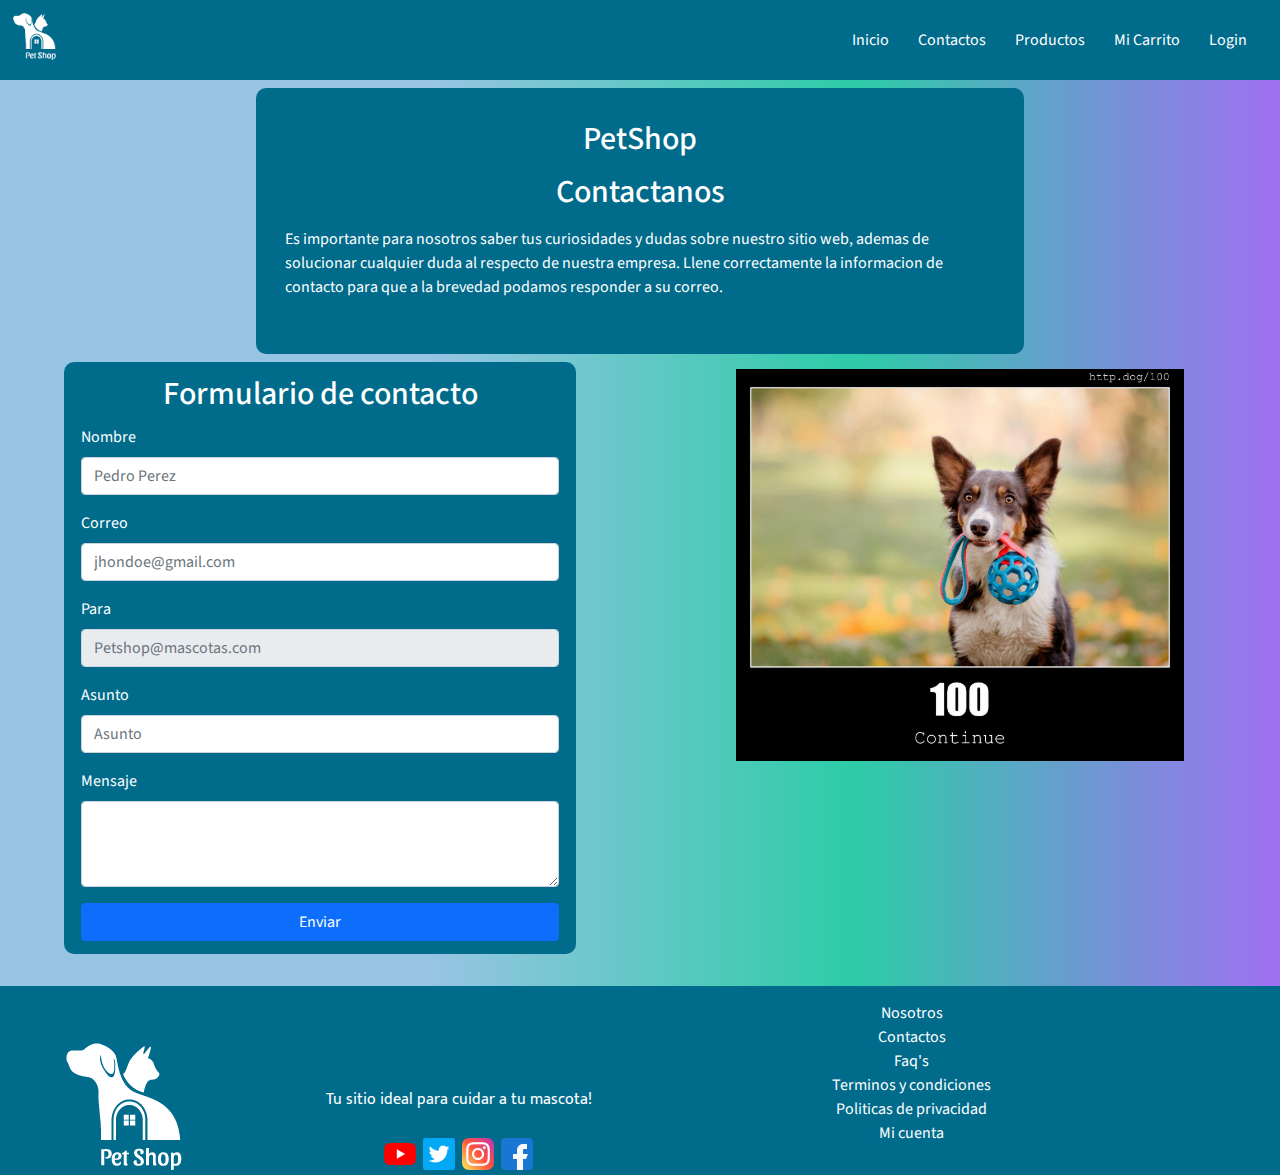
<file: pages/contactos.html>
<!DOCTYPE html>
<html lang="en">
<head>
    <meta name="viewport" content="width=device-width, initial-scale=1.0">
    <!-- Icono para la pestaña-->
    <link rel="shortcut icon" href="../img/logo_petshop.png">
    <!-- Linkeo al css -->
    <link rel="stylesheet" href="../bootstrap/css/bootstrap.min.css">
    <!-- <link rel="stylesheet" href="../css/style.css"> -->
    <link rel="stylesheet" href="../css/sass/css/styleWithScss.css">
    <link rel="stylesheet" href="../css/animations.css">
    <title>Contactos de PetShop la tienda de mascotas</title>
    <!-- Keywords -->
    <meta name="keywords" content="Mascotas, perros,gatos, animales, diversion, cuidado">
    <!-- Description -->
    <meta name="description" content="A traves de las vias de contacto, podras solicitar tu presupuesto especial si compras en grandes cantidades.">
</head>
<body>
    <!-- SECTION PARA GRID -->
    <section id="page">
            <!-- header -->
            <header class="header">       
                <!-- Nav para añadir menu -->
                <nav>
                    <!-- Logo -->
                    <Img class="logoPrincipal swirl-in-fwd" src="../img/logo_petshop.png" alt="Logo PetShop"></Img>
                    <ul class="menuDerecho">
                        <li><a class="text-focus-in" href="../index.html">Inicio</a></li>
                        <li class="esconderMenu text-focus-in"><a href="contactos.html">Contactos</a></li>
                        <li class="esconderMenu text-focus-in"><a href="productos.html">Productos</a>
                            <ul class="subMenu ">
                                <li><a href="productos.html">Accesorios</a></li>
                                <li><a href="productos.html">Juguetes</a></li>
                                <li><a href="productos.html">Alimentacion</a></li>
                                <li><a href="productos.html">Hogar</a></li>
                                <li><a href="productos.html">Felinos</a></li>
                                <li><a href="productos.html">Caninos</a></li>
                            </ul> 
                        </li>
                        <li><a class="text-focus-in" href="micarrito.html">Mi Carrito</a></li>
                        <li><a class="text-focus-in" href="../index.html">Login</a></li>
                    </ul>
                </nav>
            </header>
            <!-- Main -->
            <main class="main">
                <div class="gridContactos">
                    <!-- La empresa -->
                    <div class="contenedorConcepto">
                        <h2 class="subtitulo">PetShop</h2>
                        <h2 class="subtitulo">Contactanos</h2>
                        <p class="letraBlanca">Es importante para nosotros saber tus curiosidades y dudas sobre nuestro sitio 
                            web, ademas de solucionar cualquier duda al respecto de nuestra empresa.
                            Llene correctamente la informacion de contacto para que a la brevedad 
                            podamos responder a su correo.                    
                        </p>
                    </div>
                    <!-- Formulario de contacto -->
                    <div class="contenedorFormulario">
                        <h2 class="subtitulo">Formulario de contacto</h2>
                        <div class="container">
                            <form action="">
                                <div class="mb-3">
                                    <label for="exampleFormControlInput1" class="form-label">Nombre</label>
                                    <input type="text" class="form-control" id="exampleFormControlInput1" placeholder="Pedro Perez">
                                </div>
                                <div class="mb-3">
                                    <label for="exampleFormControlInput1" class="form-label">Correo</label>
                                    <input type="email" class="form-control" id="exampleFormControlInput1" placeholder="jhondoe@gmail.com">
                                </div>
                                <div class="mb-3">
                                    <label for="exampleFormControlInput1" class="form-label">Para</label>
                                    <input class="form-control" type="text" placeholder="Petshop@mascotas.com" disabled>
                                </div>
                                <div class="mb-3">
                                    <label for="exampleFormControlInput1" class="form-label">Asunto</label>
                                    <input type="text" class="form-control" id="exampleFormControlInput1" placeholder="Asunto">
                                </div>
                                <div class="mb-3">
                                <label for="exampleFormControlTextarea1" class="form-label">Mensaje</label>
                                <textarea class="form-control" id="exampleFormControlTextarea1" rows="3"></textarea>
                                </div>
                                <div class="d-grid gap-2 mb-2">
                                    <button class="btn btn-primary" type="button">Enviar</button>
                                    
                                  </div>
                            </form>
                        </div>
                    </div>
                    <!-- Imagen promocional -->
                    <div class="contenedorImg">
                        <img class="imgPublicidad" src="../img/100.jpg" alt="Perrito" >
                    </div>
                </div>
            </main>
            <!-- Footer -->
            <footer class="footer">
                <!--Logo - nombre - slogan-->
                <div class="footerBox footerLogo">
                    <img src="../img/logo_petshop.png" class="swirl-in-fwd" alt="Logo PetShop">
                    
                </div>
                <!-- Link a RRSS-->
                <div class="footerBox footerRRSS">
                <div class="center">
                        <p class="letraTexto letraBlanca">Tu sitio ideal para cuidar a tu mascota!</p>
                        <a class="rrss" href=""><img src="../img/youtube.png" alt="Youtube" style="width:32px;"></a>
                        <a class="rrss" href=""> <img src="../img/twitter.png" alt="Twitter" style="width:32px;"></a>
                        <a class="rrss" href=""><img src="../img/instagram.png" alt="Instagram" style="width:32px;"></a>
                        <a class="rrss" href=""><img src="../img/facebook.png" alt="Facebook" style="width:32px;"></a>
                </div>
                </div >
                <!-- ir a otros sitios-->
                <div class="footerDirecciones linkExtras">
                    <div class="box50">
                        <a class="linkSeccionesFooter" href="nosotros.html">Nosotros</a>
                        <a class="linkSeccionesFooter" href="contactos.html">Contactos</a>
                        <a class="linkSeccionesFooter" href="../index.html">Faq's</a>
                    </div>
                    <div class="box50">
                        <a class="linkSeccionesFooter" href="../index.html">Terminos y condiciones</a>
                        <a class="linkSeccionesFooter" href="../index.html">Politicas de privacidad</a>
                        <a class="linkSeccionesFooter" href="../index.html">Mi cuenta</a>
                    </div>
                </div>
            </footer>
    </section>
    <script src="../bootstrap/js/bootstrap.min.js"></script>
</body>
</html>
</file>
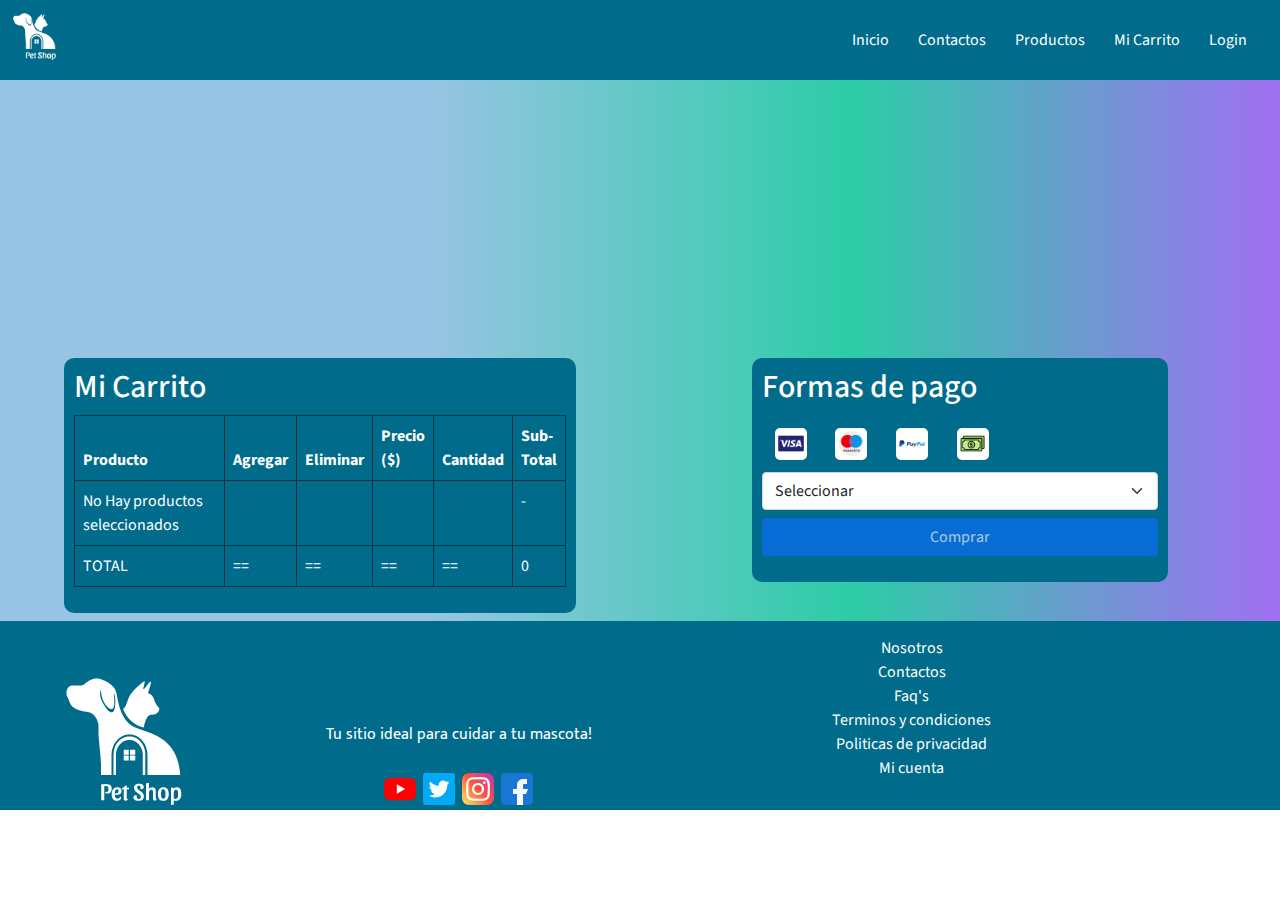
<file: pages/micarrito.html>
<!DOCTYPE html>
<html lang="en">
<head>
    <meta name="viewport" content="width=device-width, initial-scale=1.0">
    <!-- Icono para la pestaña-->
    <link rel="shortcut icon" href="../img/logo_petshop.png">
    <!-- Linkeo al css -->
    <link rel="stylesheet" href="../bootstrap/css/bootstrap.min.css">
    <!-- <link rel="stylesheet" href="../css/style.css"> -->
    <link rel="stylesheet" href="../css/sass/css/styleWithScss.css">
    <link rel="stylesheet" href="../css/cssSimple.css?1">
    <link rel="stylesheet" href="../css/animations.css">
    <!-- Titulo de pagina -->
    <title>Mi Carrito de compras - PetShop</title>
    <!-- Keywords -->
    <meta name="keywords" content="Mascotas, perros,gatos, animales, diversion, cuidado">
    <!-- Description -->
    <meta name="description" content="Adquiere ahora todo lo que necesites para tus mascotas, lo podras comprar a traves  de PetShop, tu tienda de mascotas en el Uruguay.">
</head>
<body>
    <!-- SECTION PARA GRID -->
    <section id="page">
            <!-- header -->        
        <header class="header">       
            <!-- Nav para añadir menu -->
            <nav>
                <!-- Logo -->
                <Img class="logoPrincipal  swirl-in-fwd" src="../img/logo_petshop.png" alt="Logo PetShop"></Img>
                <ul class="menuDerecho">
                    <li><a class="text-focus-in" href="../index.html">Inicio</a></li>
                    <li class="esconderMenu text-focus-in"><a href="contactos.html">Contactos</a></li>
                    <li class="esconderMenu text-focus-in"><a href="productos.html">Productos</a>
                        <ul class="subMenu ">
                            <li><a href="productos.html">Accesorios</a></li>
                            <li><a href="productos.html">Juguetes</a></li>
                            <li><a href="productos.html">Alimentacion</a></li>
                            <li><a href="productos.html">Hogar</a></li>
                            <li><a href="productos.html">Felinos</a></li>
                            <li><a href="productos.html">Caninos</a></li>
                        </ul> 
                    </li>
                    <li><a class="text-focus-in" href="micarrito.html">Mi Carrito</a></li>
                    <li><a class="text-focus-in" href="../index.html">Login</a></li>
                </ul>
            </nav>
        </header>
        <!-- Main -->
        <main class="main">
            <div class="gridMiCarrito">
                <!-- Productos en el carrito -->
                <div class="contenedorProductos">
                    <h2>Mi Carrito</h2>
                    <!-- Tabla de productos -->
                    <table class="table table-hover table-borderless text-white">
                        <thead>
                            <tr>
                                <th scope="col">Producto</th>
                                <th scope="col">Agregar</th>
                                <th scope="col">Eliminar</th>
                                <th scope="col">Precio ($)</th>
                                <th scope="col">Cantidad</th>
                                <th scope="col">Sub-Total</th>
                                
                            </tr>
                        </thead>
                        <tbody class="tablaProd">

                        </tbody>
                        </table>
                </div>
                <!-- Formas de pago -->
                <div class="contenedorFormaPago">
                    <h2>Formas de pago</h2>
                    <img class="imgFormaPago" src="../img/visa.png" alt="Visa" style="width:32px;">
                    <img class="imgFormaPago" src="../img/maestro.png" alt="Maestro" style="width:32px;">
                    <img class="imgFormaPago" src="../img/paypal.png" alt="Paypal" style="width:32px;">
                    <img class="imgFormaPago" src="../img/billetes-de-banco.png" alt="Dinero" style="width:32px;">
                    <form action="">
                        <select class="form-select" id="medioPago">
                            <option selected value="0">Seleccionar</option>
                            <option value="1">Paypal</option>
                            <option value="2">Visa - Credito</option>
                            <option value="3">Master - Credito</option>
                            <option value="4">Efectivo en la sucursal</option>
                        </select>
                        <div class="d-grid gap-2 mt-2">
                            <button class="btn btn-primary" id="btnCompra" type="button">Comprar</button>
                            <div id="respuesta" class="text-center">
                                <h3 id="texto"></h3>
                            </div>
                          </div>
                    </form>
                </div>
            </div>
        </main>
        <!-- Footer -->
        <footer class="footer">
            <!--Logo - nombre - slogan-->
            <div class="footerBox footerLogo">
                <img src="../img/logo_petshop.png" class="swirl-in-fwd" alt="Logo PetShop">
                
            </div>
            <!-- Link a RRSS-->
            <div class="footerBox footerRRSS">
            <div class="center">
                    <p class="letraTexto letraBlanca">Tu sitio ideal para cuidar a tu mascota!</p>
                    <a class="rrss" href=""><img src="../img/youtube.png" alt="Youtube" style="width:32px;"></a>
                    <a class="rrss" href=""> <img src="../img/twitter.png" alt="Twitter" style="width:32px;"></a>
                    <a class="rrss" href=""><img src="../img/instagram.png" alt="Instagram" style="width:32px;"></a>
                    <a class="rrss" href=""><img src="../img/facebook.png" alt="Facebook" style="width:32px;"></a>
            </div>
            </div >
            <!-- ir a otros sitios-->
            <div class="footerDirecciones linkExtras">
                <div class="box50">
                    <a class="linkSeccionesFooter" href="nosotros.html">Nosotros</a>
                    <a class="linkSeccionesFooter" href="contactos.html">Contactos</a>
                    <a class="linkSeccionesFooter" href="../index.html">Faq's</a>
                </div>
                <div class="box50">
                    <a class="linkSeccionesFooter" href="../index.html">Terminos y condiciones</a>
                    <a class="linkSeccionesFooter" href="../index.html">Politicas de privacidad</a>
                    <a class="linkSeccionesFooter" href="../index.html">Mi cuenta</a>
                </div>
            </div>
        </footer>
    </section>
      <!-- Linkeo a sweetalert -->
      <script src="../js/sweetalert2.all.min.js"></script>
    <script src="../bootstrap/js/bootstrap.min.js"></script>
    <script src="../js/main.js"></script>
</body>
</html>
</file>
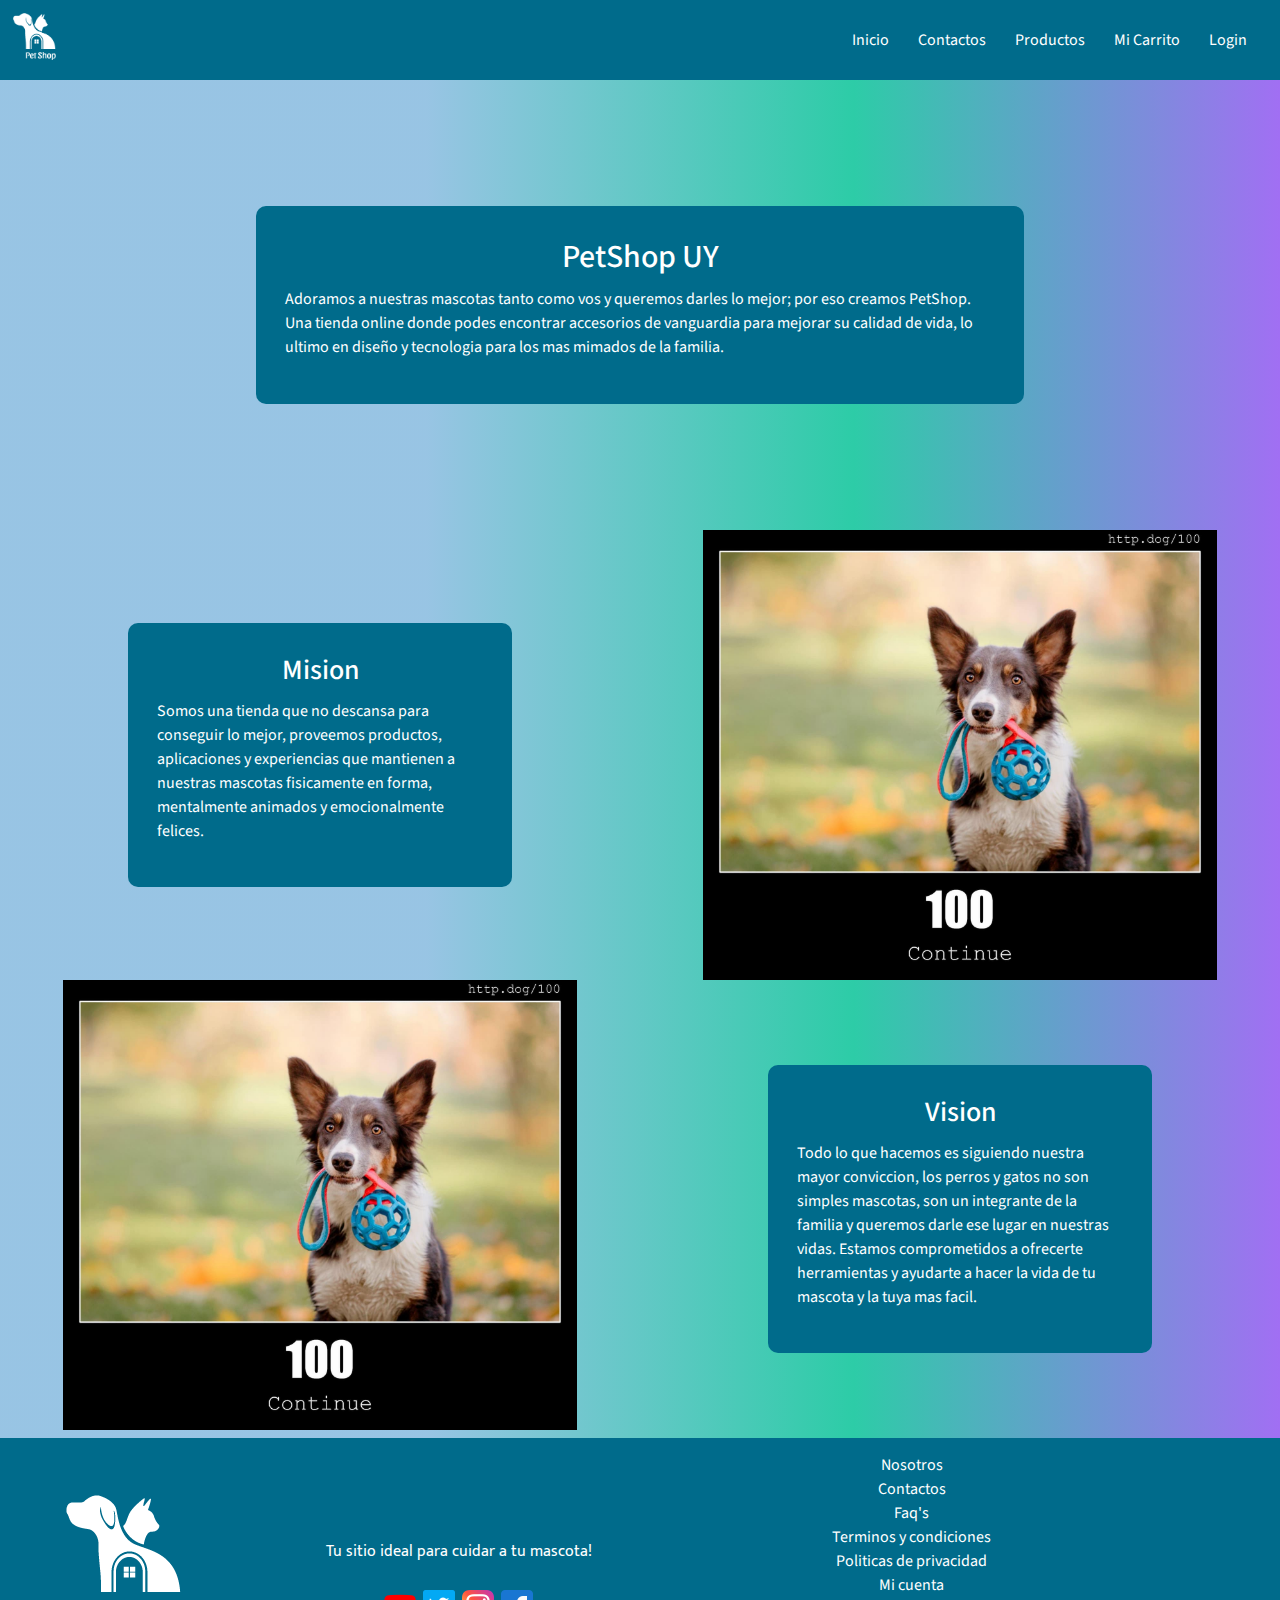
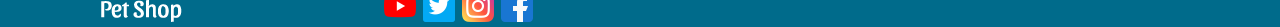
<file: pages/nosotros.html>
<!DOCTYPE html>
<html lang="en">
<head>
    <meta name="viewport" content="width=device-width, initial-scale=1.0">
    <!-- Icono para la pestaña-->
    <link rel="shortcut icon" href="../img/logo_petshop.png">
    <!-- Linkeo al css -->
    <link rel="stylesheet" href="../bootstrap/css/bootstrap.min.css">
    <!-- <link rel="stylesheet" href="../css/style.css"> -->
    <link rel="stylesheet" href="../css/sass/css/styleWithScss.css">
    <link rel="stylesheet" href="../css/animations.css">
    <title>Nuestra Empresa - valores en PetShop</title>
    <!-- Keywords -->
    <meta name="keywords" content="Mascotas, perros,gatos, animales, diversion, cuidado">
    <!-- Description -->
    <meta name="description" content="Conoce a PetShop la tienda de mascotas del Uruguay.">
</head>
<body>
    <!-- SECTION PARA GRID -->
    <section id="page">
            <!-- header -->
            <header class="header">       
                <!-- Nav para añadir menu -->
                <nav>
                    <!-- Logo -->
                    <Img class="logoPrincipal swirl-in-fwd" src="../img/logo_petshop.png" alt="Logo PetShop"></Img>
                    <ul class="menuDerecho">
                        <li><a class="text-focus-in" href="../index.html">Inicio</a></li>
                        <li class="esconderMenu text-focus-in"><a href="contactos.html">Contactos</a></li>
                        <li class="esconderMenu text-focus-in"><a href="productos.html">Productos</a>
                            <ul class="subMenu ">
                                <li><a href="productos.html">Accesorios</a></li>
                                <li><a href="productos.html">Juguetes</a></li>
                                <li><a href="productos.html">Alimentacion</a></li>
                                <li><a href="productos.html">Hogar</a></li>
                                <li><a href="productos.html">Felinos</a></li>
                                <li><a href="productos.html">Caninos</a></li>
                            </ul> 
                        </li>
                        <li><a class="text-focus-in" href="micarrito.html">Mi Carrito</a></li>
                        <li><a class="text-focus-in" href="../index.html">Login</a></li>
                    </ul>
                </nav>
            </header>
        <!-- Main -->
        <main class="main">
            <div class="gridNosotros">
                    <!-- La empresa -->
                    <div class="contenedorConcepto contenedorEmpresa">
                        <h2 class="subtitulo">PetShop UY</h2>
                        <p>Adoramos a nuestras mascotas tanto como vos y queremos darles lo mejor; por eso creamos PetShop.
                            Una tienda online donde podes encontrar accesorios de vanguardia para mejorar su calidad de vida,
                             lo ultimo en diseño y tecnologia para los mas mimados de la familia.
                        </p>
                    </div>
                    <!-- Mision -->
                    <div class="contenedorConcepto contenedorMision">
                        <h3 class="subtitulo">Mision</h3>
                        <p>Somos una tienda que no descansa para conseguir lo mejor,
                             proveemos productos, aplicaciones y experiencias que mantienen a
                              nuestras mascotas fisicamente en forma, mentalmente animados y
                               emocionalmente felices.
                        </p>
                    </div>
                    <!-- Imagen -->
                    <div class="contenedorFoto1">
                        <img  class="imgPublicidad2" src="../img/100.jpg" alt="Perro">
                    </div> 
                    <!-- Imagen promocional -->
                    <div class="contenedorFoto2 mb-2">
                        <img class="imgPublicidad3" src="../img/100.jpg" alt="Perrito" >
                    </div>
                    <!-- Vision -->
                    <div class="contenedorConcepto contenedorVision">
                        <h3 class="subtitulo">Vision</h3>
                        <p>Todo lo que hacemos es siguiendo nuestra mayor conviccion,
                             los perros y gatos no son simples mascotas, son un integrante
                              de la familia y queremos darle ese lugar en nuestras vidas.
                               Estamos comprometidos a ofrecerte herramientas y ayudarte
                                a hacer la vida de tu mascota y la tuya mas facil. 
                        </p>
                    </div>
            </div>
        </main>
        <!-- Footer -->
        <footer class="footer">
            <!--Logo - nombre - slogan-->
            <div class="footerBox footerLogo">
                <img src="../img/logo_petshop.png" class=" swirl-in-fwd" alt="Logo PetShop">
                
            </div>
            <!-- Link a RRSS-->
            <div class="footerBox footerRRSS">
            <div class="center">
                    <p class="letraTexto letraBlanca">Tu sitio ideal para cuidar a tu mascota!</p>
                    <a class="rrss" href=""><img src="../img/youtube.png" alt="Youtube" style="width:32px;"></a>
                    <a class="rrss" href=""> <img src="../img/twitter.png" alt="Twitter" style="width:32px;"></a>
                    <a class="rrss" href=""><img src="../img/instagram.png" alt="Instagram" style="width:32px;"></a>
                    <a class="rrss" href=""><img src="../img/facebook.png" alt="Facebook" style="width:32px;"></a>
            </div>
            </div >
            <!-- ir a otros sitios-->
            <div class="footerDirecciones linkExtras">
                <div class="box50">
                    <a class="linkSeccionesFooter" href="nosotros.html">Nosotros</a>
                    <a class="linkSeccionesFooter" href="contactos.html">Contactos</a>
                    <a class="linkSeccionesFooter" href="../index.html">Faq's</a>
                </div>
                <div class="box50">
                    <a class="linkSeccionesFooter" href="../index.html">Terminos y condiciones</a>
                    <a class="linkSeccionesFooter" href="../index.html">Politicas de privacidad</a>
                    <a class="linkSeccionesFooter" href="../index.html">Mi cuenta</a>
                </div>
            </div>
        </footer>
    </section>
    <script src="../bootstrap/js/bootstrap.min.js"></script>
</body>
</html>
</file>
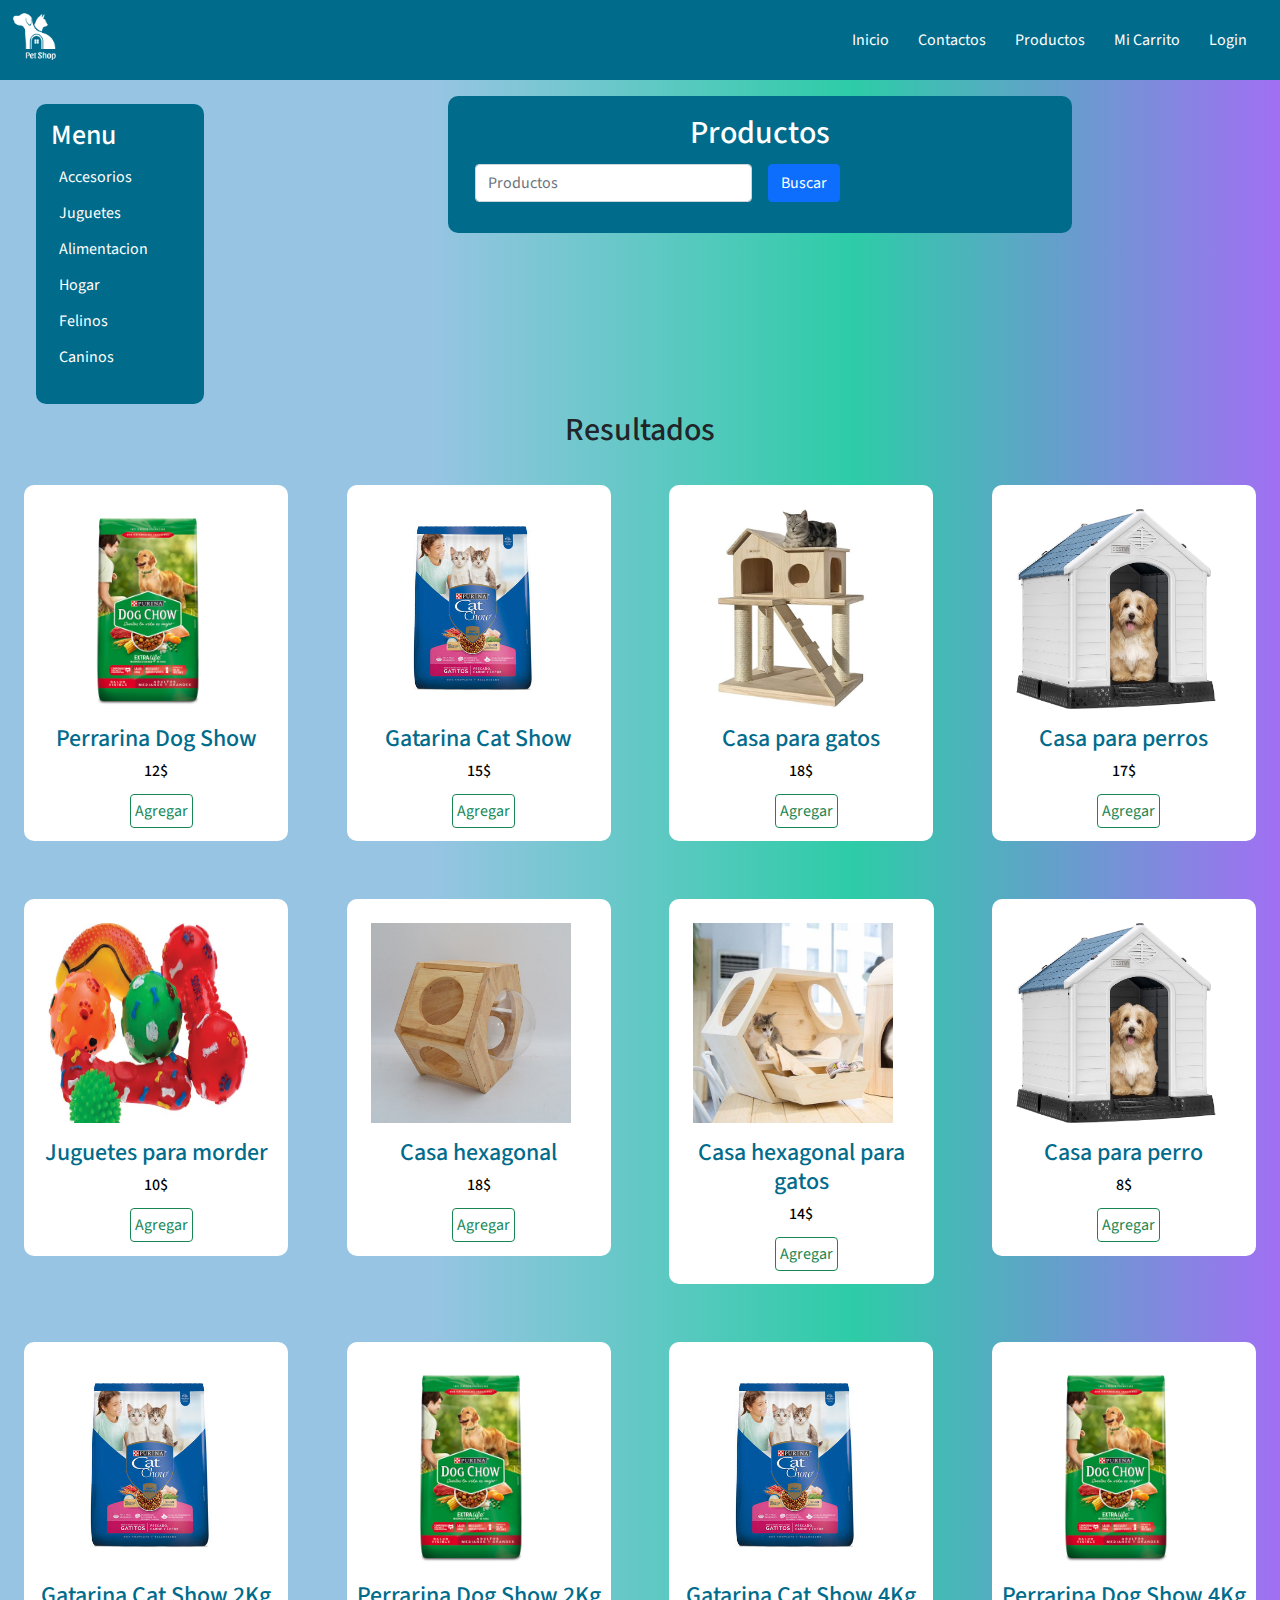
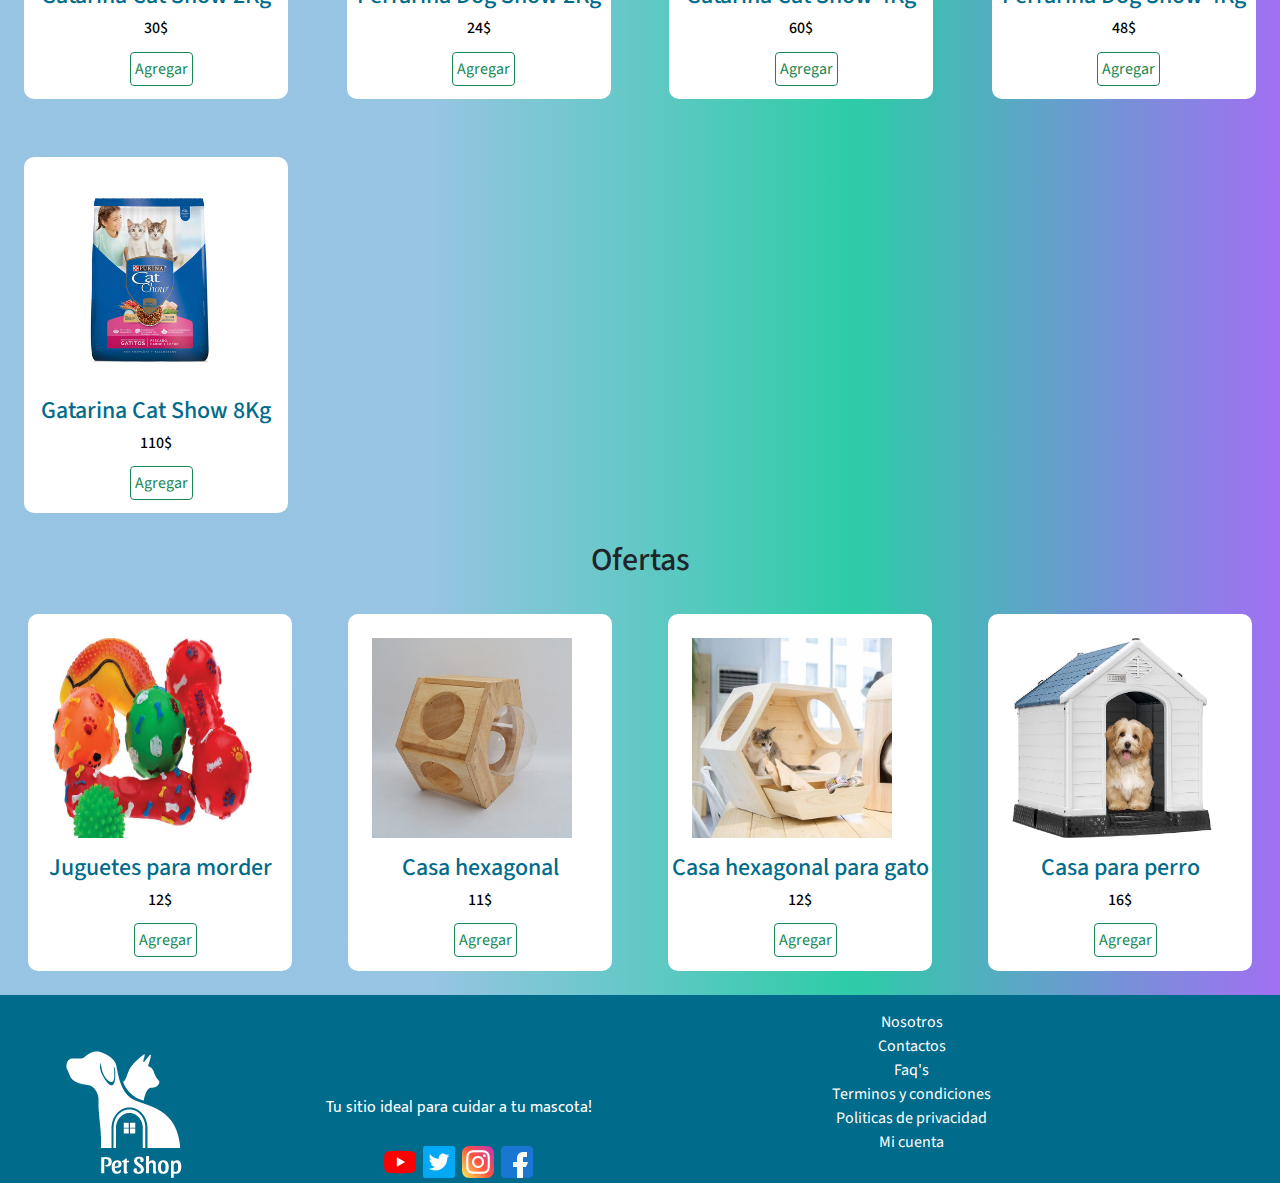
<file: pages/productos.html>
<!DOCTYPE html>
<html lang="en">
<head>
    <meta name="viewport" content="width=device-width, initial-scale=1.0">
    <!-- Icono para la pestaña-->
    <link rel="shortcut icon" href="../img/logo_petshop.png">
    <!-- Linkeo al css -->
    <link rel="stylesheet" href="../bootstrap/css/bootstrap.min.css">
    <!-- <link rel="stylesheet" href="../css/style.css"> -->
    <link rel="stylesheet" href="../css/sass/css/styleWithScss.css">
    <link rel="stylesheet" href="../css/cssSimple.css?1">
    <link rel="stylesheet" href="../css/animations.css">
    <!-- Titulo de pagina -->
    <title>Productos para tus mascotas - PetShop </title>
    <!-- Keywords -->
    <meta name="keywords" content="Mascotas, perros,gatos, animales, diversion, cuidado">
    <!-- Description -->
    <meta name="description" content="Tienda de mascotas, consigue los productos para tus mascotas y consientelos como se lo merecen.">
</head>
<body>
    <section id="page">
            <!-- header -->
            <header class="header">       
                <!-- Nav para añadir menu -->
                <nav>
                    <!-- Logo -->
                    <Img class="logoPrincipal  swirl-in-fwd" src="../img/logo_petshop.png" alt="Logo PetShop"></Img>
                    <ul class="menuDerecho">
                        <li><a class="text-focus-in" href="../index.html">Inicio</a></li>
                        <li class="esconderMenu text-focus-in"><a href="contactos.html">Contactos</a></li>
                        <li class="esconderMenu text-focus-in"><a href="productos.html">Productos</a>
                            <ul class="subMenu ">
                                <li><a href="productos.html">Accesorios</a></li>
                                <li><a href="productos.html">Juguetes</a></li>
                                <li><a href="productos.html">Alimentacion</a></li>
                                <li><a href="productos.html">Hogar</a></li>
                                <li><a href="productos.html">Felinos</a></li>
                                <li><a href="productos.html">Caninos</a></li>
                            </ul> 
                        </li>
                        <li><a class="text-focus-in" href="micarrito.html">Mi Carrito</a></li>
                        <li><a class="text-focus-in" href="../index.html">Login</a></li>
                    </ul>
                </nav>
            </header>
            <!-- Main -->
            <main class="main">
                <section class="vistaPrincipal gridBusquedaProductos">
                    <!-- Menu lateral para los productos -->
                    <div class="menuLateral">
                            <h3>Menu</h3>
                            <ul>
                                <li><a  class="text-pop-up-top" href="pages/productos.html">Accesorios</a></li>
                                <li><a  class="text-pop-up-top" href="pages/productos.html">Juguetes</a></li>
                                <li><a  class="text-pop-up-top" href="pages/productos.html">Alimentacion</a></li>
                                <li><a  class="text-pop-up-top" href="pages/productos.html">Hogar</a></li>
                                <li><a  class="text-pop-up-top" href="pages/productos.html">Felinos</a></li>
                                <li><a  class="text-pop-up-top" href="pages/productos.html">Caninos</a></li>
                            </ul>
    
                    </div>
                    <!-- formulario de busqueda para los productos -->
                    <div class="contenedorBusqueda">
                        <h2 class="subtitulo">Productos</h2>
                        <div class="container ">
                            <form class="row g-3 ">
                                <div class="col-6">
                                  <label for="texto busqueda" class="visually-hidden">Productos</label>
                                  <input type="text" class="form-control" id="Productos" placeholder="Productos">
                                </div>
                                <div class="col-6">
                                  <button type="submit" class="btn btn-primary mb-3">Buscar</button>
                                </div>
                              </form>
                        </div>
                    </div>
                </section>
                
                <!-- Resultados de busqueda de productos -->
                <h2 class="subtitulo">Resultados</h2>
                <div id="seccionResultadosBusquedaProd">  
                
                </div>
                <!-- Contenido para ofertas-->
                <h2 class="subtitulo">Ofertas</h2>
                <div id="seccionMasVendidos">
                    <div class="producto prod">
                        <img class="imgProducto" src="../img/producto3.jpg" alt="Juguetes para morder" style="width: 200px; height: 200px;">
                        <div class="infoProducto">
                            <h4 class="tituloProducto">Juguetes para morder</h4>
                            <h6 class="precioProducto">12$</h6>
                            <p class="id">5</p>
                             <button type="button" onclick="addCart(this)" class="btn btn-outline-success botonProducto">Agregar</button>
                        </div>
                    </div>
                    <div class="producto prod2">
                        <img class="imgProducto" src="../img/producto5.jpg" alt="Casa hexagonal" style="width: 200px; height: 200px;">
                        <div class="infoProducto">
                            <h4 class="tituloProducto">Casa hexagonal</h4>
                            <h6 class="precioProducto">11$</h6>
                            <p class="id">6</p>
                             <button type="button" onclick="addCart(this)" class="btn btn-outline-success botonProducto">Agregar</button>
                        </div>
                    </div>
                    <div class="producto">
                        <img class="imgProducto prod3" src="../img/producto6.jpg" alt="Casa para gato" style="width: 200px; height: 200px;">
                        <div class="infoProducto">
                            <h4 class="tituloProducto">Casa hexagonal para gato</h4>
                            <h6 class="precioProducto">12$</h6>
                            <p class="id">7</p>
                             <button type="button" onclick="addCart(this)" class="btn btn-outline-success botonProducto">Agregar</button>
                        </div>
                    </div>
                    <div class="producto">
                        <img class="imgProducto prod4" src="../img/producto7.jpg" alt="Casa para perro" style="width: 200px; height: 200px;">
                        <div class="infoProducto">
                            <h4 class="tituloProducto">Casa para perro</h4>
                            <h6 class="precioProducto">16$</h6>
                            <p class="id">4</p>
                             <button type="button" onclick="addCart(this)" class="btn btn-outline-success botonProducto">Agregar</button>
                        </div>    
                    </div>
                </div>
    
            </main>
            <!-- Footer -->
            <footer class="footer">
                <!--Logo - nombre - slogan-->
                <div class="footerBox footerLogo">
                    <img src="../img/logo_petshop.png" class=" swirl-in-fwd" alt="Logo PetShop">
                    
                </div>
                <!-- Link a RRSS-->
                <div class="footerBox footerRRSS">
                <div class="center">
                        <p class="letraTexto letraBlanca">Tu sitio ideal para cuidar a tu mascota!</p>
                        <a class="rrss" href=""><img src="../img/youtube.png" alt="Youtube" style="width:32px;"></a>
                        <a class="rrss" href=""> <img src="../img/twitter.png" alt="Twitter" style="width:32px;"></a>
                        <a class="rrss" href=""><img src="../img/instagram.png" alt="Instagram" style="width:32px;"></a>
                        <a class="rrss" href=""><img src="../img/facebook.png" alt="Facebook" style="width:32px;"></a>
                </div>
                </div >
                <!-- ir a otros sitios-->
                <div class="footerDirecciones linkExtras">
                    <div class="box50">
                        <a class="linkSeccionesFooter" href="nosotros.html">Nosotros</a>
                        <a class="linkSeccionesFooter" href="contactos.html">Contactos</a>
                        <a class="linkSeccionesFooter" href="../index.html">Faq's</a>
                    </div>
                    <div class="box50">
                        <a class="linkSeccionesFooter" href="../index.html">Terminos y condiciones</a>
                        <a class="linkSeccionesFooter" href="../index.html">Politicas de privacidad</a>
                        <a class="linkSeccionesFooter" href="../index.html">Mi cuenta</a>
                    </div>
                </div>
            </footer>
    </section>
    <!-- Linkeo a sweetalert -->
    <script src="../js/sweetalert2.all.min.js"></script>
    <script src="../bootstrap/js/bootstrap.min.js"></script>
    <!-- Linkeo al js -->
    <script src="../js/main.js?1"></script>
</body>
</html>
</file>
<file: css/style.css>
/*LINKEO A LA FUENTE DE GOOGLE*/
@import url('https://fonts.googleapis.com/css2?family=Source+Sans+Pro:ital,wght@0,400;1,300&display=swap');
@import url('https://fonts.googleapis.com/css2?family=Edu+SA+Beginner:wght@500&display=swap');
@import url('https://fonts.googleapis.com/css2?family=Mukta&display=swap');
body{
    font-family: Source Sans Pro, sans-serif;
    
}
a{
    text-decoration: none;
}
ul{
    padding-left:0px;
}
.letraSecundaria{
    font-family: 'Edu SA Beginner', cursive;
}
.letraTexto{
    font-family: 'Mukta', sans-serif;
}
.letraBlanca{
    color: #fff;
    padding-top: 5px;
    padding-bottom: 10px;
}
.letraAzul{
    color: rgb(0, 107, 139);
    padding-top: 5px;
    padding-bottom: 10px;
}

tr, td, th { 
    border: 1px solid rgb(0, 53, 70);;
    padding: 5px;
    margin: 5px;
    width: 100%;
}
/* SETEO PRINCIPAL*/
/*ESTILOS GENERALES*/
* {
    padding: 0;
    margin: 0;
    text-decoration: none;
    list-style: none;
}
.id{
    display: none;
}
.center{
    text-align: center;
}

.parrafo{
    padding: 8px;
}
/*ESTILOS PARA EL HEAD*/
.logoPrincipal{
    height: 60px;
    margin-left: 1%;
    padding-top: 1%;
    display: inline-block;
}
.tituloPrincipal{
   display: inline-block;
    padding: 0%;
    color: #fff;
   
}
nav {
    background: rgb(0, 107, 139);
    height: 80px;
    width: 100%;
}

/*ESTILOS PARA EL BODY*/
.vistaPrincipal{
    margin-top: 0.5em;
    margin-bottom: 2em;
    display: inline-block;
    width: 100%;
}
.imgPromo{

    width: 100%;
    height: 80vh;
    margin-top:1em;
}
.menuLateral{
    margin: 1em;
    width: 70%;
    background-color: rgb(0, 107, 139);
    color: #fff;
    font-size: 16px;
    padding: 15px;
    border-radius: 10px;
}
.menuLateral a{
    display: block;
    margin: 0px 5px;
    color: #fff;
    padding: 4px;
    margin: 4px;
    
}
.menuLateral a:hover{
    color: rgb(0, 107, 139);
    background-color: #fff;
    border-radius: 2px;
}
.linkSeccionesFooter{
    display: block;
    color: white;

}
.linkSeccionesFooter:hover{
    color: rgb(0, 107, 139);
    background-color: #fff;
    border-radius: 2px;
}



/******** CONTENEDOR DE BUSQUEDA DE PRODUCTOS *****/
.contenedorBusqueda{
    margin: 0.5em;
    width: 60%;
    float: left;
    background-color: rgb(0, 107, 139);
    color: #fff;
    font-size: 16px;
    padding: 15px;
    border-radius: 10px;
}

/******** CONTENEDOR PRODUCTOS COMPRA *****/
.contenedorProductos{
    margin: 0.5em;
    padding: 10px;
    border-radius: 10px;
    width: 80%;
    float: left;
    background-color: rgb(0, 107, 139);
    color: #fff;
}
/******** CONTENEDOR FORMA DE PAGO *****/
.contenedorFormaPago {
    margin: 0.5em;
    padding: 10px;
    border-radius: 10px;
    width: 65%;
    float: left;
    background-color: rgb(0, 107, 139);
    color: #fff;

}
/******** INPUT DE BUSQUEDA *****/
.input{
    border-radius: 3px;
}
.inputLabel{
    font-size: 18px;
    font-weight: bold;
}
.inputLabelBlock{
    font-size: 18px;
    font-weight: bold;
    display: block;
}
.inputSubmit{
    border-radius: 3px;
    font-size: 18px;
    border-color: #fff;
    color:   rgb(0, 107, 139);
}
.inputForm{
 display: block;
 padding: 1% 10%;
}
.textAreaMensaje{
    width: 80%;
    height: 20%;
}
.inputForm > .inputSubmit {
    margin-left: 50%;
}
/******** MAS VENDIDOS *********/
.producto{
    margin: 1.5em;
   
    background-color: rgb(255, 255, 255);
    border-radius: 10px;   
    display: inline-block;  
}
.tituloProducto{
    color: rgb(0, 107, 139);
    text-align: center;
}
.precioProducto{
    color: #000;
    font-size: 16px;
    text-align: center;
}
.botonProducto{
    padding: 4px;
    margin-left: 40%;
    margin-right: 40%;
    margin-bottom: 5%;
    margin-top: 2%;
}
.botonProducto:hover{
    background-color: #2a9e2e;
   
}
.imgProducto{
    width: 200px;
    height: 200px;
    margin: 1.5em 2.5em 1.0em 1.5em;
}

.imgFormaPago{
    width: 25%;
    margin: 0.8em;
    padding: 0.2em;
    background-color: #fff;
    border-radius: 5px;
}
.infoProducto{
    padding-bottom: 10  px;
}
.subtitulo{
    text-align: center;
    padding: 0.1em;
}
/******* MEDIA SCREEN Y GRID AREA ******/
@media screen and (max-width: 625px) {
    /* Para MOBILE */
    /* SET GENERAL */
    .esconderMenu{
        display: none!important;
    }
    .box50{
        width: 80%;
        margin: 0;
        padding: 0;
    }
    .iframe{
        padding: 15px 15px 25px 15px;
        width: 360; 
        height: 270px;
    }
    /******** IMG Publicidad ********/
    .contenedorImg{
        display: flex;
        align-items: center;
        justify-content: center;
    }
    .imgPublicidad{
        margin: 1% 5%;
        width: 90%;
        margin-bottom: 5%;
    }
    .imgPublicidad2{
        margin: 0;
        padding: 0;
        width: 100%;
        height: 50vh;
    }
    .imgPublicidad3{
        margin: 0;
        padding: 0;
        width: 100%;
        height: 50vh;
    }
    .imgPublicidadMiCarrito{
        margin: 1%;
        width: 100%;
        height: 60vh;
    }
    /* MENU SUPERIOR */
    .menuDerecho{
        float: right;
        margin-right: 5em;
    }
    .menuDerecho>li {
        position: relative;
        display: inline-block;
        line-height: 80px;
        margin: 0px 5px;
    }
    .menuDerecho>li>a {
        color: #fff;
        font-size: 16px;
        padding: 8px;
        border-radius: 2px;
        /*text-transform: uppercase;*/
    }
    nav ul.menuDerecho li a:hover {
        background-color: #fff;
        color: rgb(0, 107, 139);
        font-size: 16px;
        padding: 8px;
        border-radius: 2px;
        
        /*text-transform: uppercase;*/
    }
    .subMenu {
        position: absolute;
        background-color:rgb(0, 107, 139) ;
        width: 150%;
        padding: 4px;
        line-height: 20px;
        display: none;
        border: #fff;
        z-index:99;
    }
    
    .subMenu li a {
        color: #fff;
        display: block;
        padding: 4px;
        
    }
    
    .menuDerecho li:hover .subMenu{
        display: block;
    }
    /* INPUT FORMCLASS */
    .formClass {
        padding: 10px 5px 5px 5px;
        margin-left: 0%;
        margin-right: 0%;
    }    
    /***************/
    .maps{
        width: 70%;
        text-align: center;
        margin: 10px;
        padding: 0.1em;
        background-color: white;
        border-radius: 10px;
    }
    .pregunta{
        width: 80%;
        text-align: center;
        margin: 10px;
        padding: 1em;
        background-color: white;
        border-radius: 10px;
    }
        /* FOOTER */
    /*ESTILOS PARA EL FOOTER*/
    footer{
        display: flex;
        padding: 15px 15px 5px 25px;
        background-color: rgb(0, 107, 139);
        flex-direction: row;
        justify-content: space-around;
        align-items: end;
    }
    .footerBox{
        display: inline-block;
    }
    .footerLogo{
        width: 40%;
    }
    .footerRRSS{
        width: 40%;
        text-align: left;
    }
    .rrss{
        margin: 2px;
        
    }
    .linkExtras{
        padding-bottom: 2%;
        padding-left: 1em;
        text-align: center;
    }
    .footerDirecciones{
        width: 40%;
        display: inline-block;
    }

    .ubicacion{
        display: flex;
        flex-direction: column;
        justify-content: center;
        align-items: center;
    }
    /******** CONTENEDOR CONCEPTOS *******/
    .contenedorConcepto{
        margin: 0.5em;
        padding: 1.8em;
        width: 80%;
        border-radius: 10px;
        background-color: rgb(0, 107, 139);
        color: #fff;
    }
    .contenedorConcepto2{
        margin: 5px 5px 5px 10%;
        padding: 10px;
        width: 45%;
        display: inline-block;
        background-color: rgb(0, 107, 139);
        color: #fff;
    }
    .contenedorConcepto3{
        margin: 5px;
        padding: 10px;
        width: 45%;
        display: inline-block;
        background-color: rgb(0, 107, 139);
        color: #fff;
    }
    /******** CONTENEDOR FORMULARIO *********/
    .contenedorFormulario{
        padding: 10px 5px 5px 5px;
        width: 80%;
        margin-bottom: 5%;
        background-color: rgb(0, 107, 139);
        color: #fff;
        border-radius: 10px;
    }
    /* GRID INICIAL */
    #page {
        display: grid;
        width: 100%;
        grid-template-areas: "head"
                             "main"
                             "foot";
        grid-template-columns:1fr;
      }
    
    #page > .header {
    grid-area: head;
    background-color: #8ca0ff;
    height: 80px;
    }
    
    #page > .main {
    grid-area: main;
    background-image: linear-gradient(270deg,#a16ff3,#2dcca7,#3e91cc88,#3e91cc88);
   /* background-color: rgb(180 235 255 / 71%);*/
    }
    
    #page > .footer {
    grid-area: foot;
    background-color: rgb(0, 107, 139);
    }

 

    /* GRID PARA MENU E IMAGEN --- INDEX ----*/
    .vistaPrincipal{
        display: grid;
        width: 100%;
        grid-template-areas:
                             "menu"
                             "foto";
        grid-template-columns: 1fr;
        justify-items:center;
        align-items: start;
    }
    #page > .menuLateral {
        grid-area: menu;
    }
    #page > .imgVistaPrincipal {
        grid-area: foto;

        }

    /* GRID PARA PROD MAS VENDIDOS --- INDEX ----*/
    #seccionMasVendidos{
        display: grid; 
        grid-template-columns: 1fr ;
        grid-template-rows: 1fr ;
        grid-template-areas: "prod"
                             "prod2"
                             "prod3"
                             "prod4";
        justify-items: center;
        align-items: baseline;
    }
    .seccionMasVendidos > .prod{
        grid-area: prod;
    }
    .seccionMasVendidos > .prod2{
        grid-area: prod2;
    }
    .seccionMasVendidos > .prod3{
        grid-area: prod3;
    }
    .seccionMasVendidos > .prod4{
        grid-area: prod4;
    }

    /* GRID PARA PROD EN OFERTAS --- INDEX ----*/
    #seccionOfertas{
        display: grid; 
        grid-template-columns: 1fr ;
        grid-template-rows: 1fr;
        grid-template-areas: "prod"
                             "prod2"
                             "prod3"
                             "prod4";
        justify-items: center;
        align-items: baseline;
    }
    .seccionOfertas > .prod{
        grid-area: prod;
    }
    .seccionOfertas > .prod2{
        grid-area: prod2;
    }
    .seccionOfertas > .prod3{
        grid-area: prod3;
    }
    .seccionOfertas > .prod4{
        grid-area: prod4;
    }
    /* GRID PARA FORMULARIO CON IMAGEN  --- CONTACTOS ----*/
    .gridContactos{
        display: grid;
        width: 100%;
        grid-template-areas:
                             "concepto"
                             "form"
                             "fotoPromo";
        grid-template-columns: 1fr;
        grid-template-rows: auto auto 1fr;
        justify-items:center;
        align-items: start;
    }
    .gridContactos > .contenedorConcepto {
        grid-area: concepto;
    }
    .gridContactos > .contenedorFormulario {
        grid-area: form;

    }
    .gridContactos > .contenedorImg {
        grid-area: fotoPromo;

    }   
    /* GRID PARA DEFINICION DE EMPRESA --- NOSOTROS ----*/
    .gridNosotros{
        display: grid;
        width: 100%;
        grid-template-areas: "empresa"
                             "foto1"
                             "mision"
                             "foto2"
                             "vision";
        grid-template-columns: 1fr;
        grid-template-rows: 1fr 1fr 1fr 1fr 1fr;
        justify-items: center;
        align-items: center;
    }
    .gridNosotros > .contenedorEmpresa {
        grid-area: empresa;
    }
    .gridNosotros > .contenedorMision {
        grid-area: mision;
    }
    .gridNosotros > .contenedorVision {
        grid-area: vision;
    }
    .gridNosotros > .contenedorFoto1 {
        grid-area: foto1;
    }
    .gridNosotros > .contenedorFoto2 {
        grid-area: foto2;
    }
    /* GRID PARA CARRITO DE COMPRAS --- MI CARRITO ----*/
    .gridMiCarrito{
        display: grid;
        width: 100%;
        grid-template-areas: "productos"
                             "formaPago"
                             "foto1";
        grid-template-columns: 1fr;
        grid-template-rows: 1fr;
        justify-items: center;
        align-items: start;
    }
    .gridMiCarrito > .contenedorFoto1 {
        grid-area: foto1;
    }
    .gridMiCarrito > .contenedorProductos {
        grid-area: productos;
    }
    .gridMiCarrito > .contenedorFormaPago {
        grid-area: formaPago;
    }
    /* GRID PARA productos --- PRODUCTOS ----*/
    .gridBusquedaProductos{
        display: grid;
        width: 100%;
        grid-template-areas: "menu"
                         "buscador";
        grid-template-columns: 1fr;
        grid-template-rows: 1fr;
        justify-items: center;
        align-items: start;
    }
    .gridBusquedaProductos > .menuLateral {
        grid-area: menu;
    }
    .gridBusquedaProductos > .contenedorBusqueda {
        grid-area: buscador;
    }
    /* GRID PARA PROD RESULTADOS BUSQUEDA --- PRODUCTOS ----*/
    #seccionResultadosBusquedaProd{
        display: grid; 
        grid-template-columns: repeat(1, 1fr);
        grid-gap: 10px;
        justify-items: center;
        align-items: baseline;
    }    
}

@media screen and (min-width: 626px) and (max-width: 1023px) {
    /* Para TABLET */
    /* SET GENERAL */
    .esconderMenu{
        display: inline-block;
    }
    .box50{
        width: 80%;
        margin: 0;
        padding: 0;
    }
    .iframe{
        padding: 15px 15px 25px 15px;
        width: 420px; 
        height: 315px;
    }
    /******** IMG Publicidad ********/
    .contenedorImg{
        display: flex;
        align-items: center;
        justify-content: center;
    }
    .imgPublicidad{
        margin: 1% 5%;
        width: 90%;
        margin-bottom: 5%;
    }
    .imgPublicidad2{
        margin: 0;
        padding: 0;
        width: 100%;
        height: 50vh;
    }
    .imgPublicidad3{
        margin: 0;
        padding: 0;
        width: 100%;
        height: 50vh;
    }
    .imgPublicidadMiCarrito{
        margin: 1%;
        width: 100%;
        height: 60vh;
    }
    /* MENU SUPERIOR */
    .menuDerecho{
        float: right;
        margin-right: 5em;
    }
    .menuDerecho>li {
        position: relative;
        display: inline-block;
        line-height: 80px;
        margin: 0px 5px;
    }
    .menuDerecho>li>a {
        color: #fff;
        font-size: 16px;
        padding: 8px;
        border-radius: 2px;
        /*text-transform: uppercase;*/
    }
    nav ul.menuDerecho li a:hover {
        background-color: #fff;
        color: rgb(0, 107, 139);
        font-size: 16px;
        padding: 8px;
        border-radius: 2px;
        /*text-transform: uppercase;*/
    }
    .subMenu {
        position: absolute;
        background-color:rgb(0, 107, 139) ;
        width: 150%;
        padding: 4px;
        line-height: 20px;
        display: none;
        border: #fff;
        z-index:99;
    }
    
    .subMenu li a {
        color: #fff;
        display: block;
        padding: 4px;
        
    }
    
    .menuDerecho li:hover .subMenu{
        display: block;
    }
    /* INPUT FORMCLASS */
    .formClass{
        padding: 10px 5px 5px 5px;
        margin-left: 30%;
        margin-right: 25%;
    }
    /***************/
    .maps{
        width: 70%;
        text-align: center;
        margin: 10px;
        padding: 0.1em;
        background-color: white;
        border-radius: 10px;
    }
    .pregunta{
        width: 40%;
        text-align: center;
        margin: 10px;
        padding: 1em;
        background-color: white;
        border-radius: 10px;
    }
        /* FOOTER */
    /*ESTILOS PARA EL FOOTER*/
    footer{
        display: flex;
        padding: 15px 15px 5px 25px;
        background-color: rgb(0, 107, 139);
        flex-direction: row;
        justify-content: space-around;
        align-items: end;
    }
    .footerBox{
        display: inline-block;
    }
    .footerLogo{
        width: 20%;
    }
    .footerRRSS{
        width: 40%;
        text-align: left;
    }
    .rrss{
        margin: 2px;
        
    }
    .linkExtras{
        padding-bottom: 2%;
        padding-left: 1em;
        text-align: center;
    }
    .footerDirecciones{
        width: 40%;
        display: inline-block;
    }

    .ubicacion{
        display: flex;
        flex-direction: column;
        justify-content: center;
        align-items: center;
    }
    /******** CONTENEDOR CONCEPTOS *******/
    .contenedorConcepto{
        margin: 0.5em;
        padding: 1.8em;
        width: 80%;
        border-radius: 10px;
        background-color: rgb(0, 107, 139);
        color: #fff;
    }
    .contenedorConcepto2{
        margin: 5px 5px 5px 10%;
        padding: 10px;
        width: 45%;
        display: inline-block;
        background-color: rgb(0, 107, 139);
        color: #fff;
    }
    .contenedorConcepto3{
        margin: 5px;
        padding: 10px;
        width: 45%;
        display: inline-block;
        background-color: rgb(0, 107, 139);
        color: #fff;
    }
    /******** CONTENEDOR FORMULARIO *********/
    .contenedorFormulario{
        padding: 10px 5px 5px 5px;
        width: 80%;
        margin-bottom: 5%;
        background-color: rgb(0, 107, 139);
        color: #fff;
        border-radius: 10px;
    }
    /* GRID INICIAL */
    #page {
        display: grid;
        width: 100%;
        grid-template-areas: "head"
                             "main"
                             "foot";
        grid-template-columns:1fr;
      }
    
    #page > .header {
    grid-area: head;
    background-color: #8ca0ff;
    height: 80px;
    }
    
    #page > .main {
    grid-area: main;
    background-image: linear-gradient(270deg,#a16ff3,#2dcca7,#3e91cc88,#3e91cc88);
    /*background-color: rgb(180 235 255 / 71%);*/
    }
    
    #page > .footer {
    grid-area: foot;
    background-color: rgb(0, 107, 139);
    }

    /* GRID PARA MENU E IMAGEN --- INDEX ----*/
    .vistaPrincipal{
        display: grid;
        width: 100%;
        grid-template-areas:
                             "menu  foto";
        grid-template-columns: 1.5fr 3fr;
        justify-items:center;
        align-items: start;
    }
    #page > .menuLateral {
        grid-area: menu;
    }
    #page > .imgVistaPrincipal {
        grid-area: foto;

        }

    /* GRID PARA PROD MAS VENDIDOS --- INDEX ----*/
    #seccionMasVendidos{
        display: grid; 
        grid-template-columns: 1fr 1fr;
        grid-template-rows: 1fr 1fr;
        grid-template-areas: "prod prod2"
                             "prod3 prod4";
        justify-items: center;
        align-items: baseline;
    }
    .seccionMasVendidos > .prod{
        grid-area: prod;
    }
    .seccionMasVendidos > .prod2{
        grid-area: prod2;
    }
    .seccionMasVendidos > .prod3{
        grid-area: prod3;
    }
    .seccionMasVendidos > .prod4{
        grid-area: prod4;
    }

    /* GRID PARA PROD EN OFERTAS --- INDEX ----*/
    #seccionOfertas{
        display: grid; 
        grid-template-columns: 1fr 1fr;
        grid-template-rows: 1fr 1fr;
        grid-template-areas: "prod prod2"
                             "prod3 prod4";
        justify-items: center;
        align-items: baseline;
    }
    .seccionOfertas > .prod{
        grid-area: prod;
    }
    .seccionOfertas > .prod2{
        grid-area: prod2;
    }
    .seccionOfertas > .prod3{
        grid-area: prod3;
    }
    .seccionOfertas > .prod4{
        grid-area: prod4;
    }
    /* GRID PARA FORMULARIO CON IMAGEN  --- CONTACTOS ----*/
    .gridContactos{
        display: grid;
        width: 100%;
        grid-template-areas:
                             "concepto  concepto"
                             "form fotoPromo";
        grid-template-columns: 1.5fr 1fr;
        grid-template-rows: auto 2fr;
        justify-items:center;
        align-items: start;
    }
    .gridContactos > .contenedorConcepto {
        grid-area: concepto;
    }
    .gridContactos > .contenedorFormulario {
        grid-area: form;

    }
    .gridContactos > .contenedorImg {
        grid-area: fotoPromo;

    }
        /* GRID PARA DEFINICION DE EMPRESA --- NOSOTROS ----*/
    .gridNosotros{
        display: grid;
        width: 100%;
        grid-template-areas: "empresa empresa"
                             "mision foto1"
                             "foto2 vision";
        grid-template-columns: 1fr 1fr;
        grid-template-rows: 1fr 1fr;
        justify-items: center;
        align-items: center;
    }
    .gridNosotros > .contenedorEmpresa {
        grid-area: empresa;
    }
    .gridNosotros > .contenedorMision {
        grid-area: mision;
    }
    .gridNosotros > .contenedorVision {
        grid-area: vision;
    }
    .gridNosotros > .contenedorFoto1 {
        grid-area: foto1;
    }
    .gridNosotros > .contenedorFoto2 {
        grid-area: foto2;
    }
    /* GRID PARA DEFINICION DE EMPRESA --- NOSOTROS ----*/
    .gridNosotros{
        display: grid;
        width: 100%;
        grid-template-areas: "empresa empresa"
                             "mision foto1"
                             "foto2 vision";
        grid-template-columns: 1fr 1fr;
        grid-template-rows: 1fr 1fr;
        justify-items: center;
        align-items: center;
    }
    .gridNosotros > .contenedorEmpresa {
        grid-area: empresa;
    }
    .gridNosotros > .contenedorMision {
        grid-area: mision;
    }
    .gridNosotros > .contenedorVision {
        grid-area: vision;
    }
    .gridNosotros > .contenedorFoto1 {
        grid-area: foto1;
    }
    .gridNosotros > .contenedorFoto2 {
        grid-area: foto2;
    }
    /* GRID PARA CARRITO DE COMPRAS --- MI CARRITO ----*/
    .gridMiCarrito{
        display: grid;
        width: 100%;
        grid-template-areas: "foto1 foto1"
                             "productos formaPago";
        grid-template-columns: 1fr 1fr;
        grid-template-rows: 1fr 1fr;
        justify-items: center;
        align-items: start;
    }
    .gridMiCarrito > .contenedorFoto1 {
        grid-area: foto1;
    }
    .gridMiCarrito > .contenedorProductos {
        grid-area: productos;
    }
    .gridMiCarrito > .contenedorFormaPago {
        grid-area: formaPago;
    }
    /* GRID PARA productos --- PRODUCTOS ----*/
    .gridBusquedaProductos{
        display: grid;
        width: 100%;
        grid-template-areas: "menu buscador";
        grid-template-columns: 15em 1fr;
        grid-template-rows: 18em;
        justify-items: center;
        align-items: start;
    }
    .gridBusquedaProductos > .menuLateral {
        grid-area: menu;
    }
    .gridBusquedaProductos > .contenedorBusqueda {
        grid-area: buscador;
    }
    /* GRID PARA PROD RESULTADOS BUSQUEDA --- PRODUCTOS ----*/
    #seccionResultadosBusquedaProd{
        display: grid; 
        grid-template-columns: repeat(3, 1fr);
        grid-gap: 10px;
        justify-items: center;
        align-items: baseline;
    }
}

@media screen and (min-width: 1024px) {
    /* Para DESKTOP */
    /* SET GENERAL */
    .esconderMenu{
        display: inline-block;
    }
    .box50{
        width: 50%;
        margin: 0;
        padding: 0;
    }
    .iframe{
        padding: 15px 15px 25px 15px;
        width:600px; 
        height:450px;
    }
    /******** IMG Publicidad ********/
    .contenedorImg{
        display: flex;
        align-items: center;
        justify-content: center;
    }
    .imgPublicidad{
        margin: 1% 15%;
        width: 70%;
        margin-bottom: 5%;
    }
    .imgPublicidad2{
        margin: 0;
        padding: 0;
        width: 100%;
        height: 50vh;
    }
    .imgPublicidad3{
        margin: 0;
        padding: 0;
        width: 100%;
        height: 50vh;
    }
    .imgPublicidadMiCarrito{
        margin: 1%;
        width: 100%;
        height: 60vh;
    }
    /* MENU SUPERIOR */
    .menuDerecho{
        float: right;
        margin-right: 20px;
    }
    .menuDerecho>li {
        position: relative;
        display: inline-block;
        line-height: 80px;
        margin: 0px 5px;
    }
    .menuDerecho>li>a {
        color: #fff;
        font-size: 16px;
        padding: 8px;
        border-radius: 2px;
        /*text-transform: uppercase;*/
    }
    nav ul.menuDerecho li a:hover {
        background-color: #fff;
        color: rgb(0, 107, 139);
        font-size: 16px;
        padding: 8px;
        border-radius: 2px;
        /*text-transform: uppercase;*/
    }
    .subMenu {
        position: absolute;
        background-color:rgb(0, 107, 139) ;
        width: 150%;
        padding: 4px;
        line-height: 20px;
        display: none;
        border: #fff;
        z-index:99;
    }
    
    .subMenu li a {
        color: #fff;
        display: block;
        padding: 4px;
        
    }
    
    .menuDerecho li:hover .subMenu{
        display: block;
    }
    /* INPUTFORMCLASS */
    .formClass{
        padding: 10px 5px 5px 5px;
        margin-left: 30%;
        margin-right: 25%;
    }
    /***************/
    .maps{
        width: 60%;
        text-align: center;
        margin: 10px;
        padding: 0.1em;
        background-color: white;
        border-radius: 10px;
    }
    .pregunta{
        width: 35%;
        text-align: center;
        margin: 10px;
        padding: 1em;
        background-color: white;
        border-radius: 10px;
    }
    /* FOOTER */
    /*ESTILOS PARA EL FOOTER*/
    footer{
        display: flex;
        padding: 15px 15px 5px 25px;
        background-color: rgb(0, 107, 139);
        flex-direction: row;
        justify-content: space-around;
        align-items: end;
    }
    .footerBox{
        display: inline-block;
    }
    .footerLogo{
        width: 10%;
    }
    .footerRRSS{
        width: 30%;
        text-align: left;
    }
    .rrss{
        margin: 2px;
        
    }
    .linkExtras{
        padding-bottom: 2%;
        padding-left: 5em;
        text-align: center;
    }
    .footerDirecciones{
        width: 40%;
        display: inline-block;
    }
    .ubicacion{
        display: flex;
        flex-direction: row;
        justify-content: space-around;
        align-items: start;
    }
    /******** CONTENEDOR CONCEPTOS *******/
    .contenedorConcepto{
        margin: 0.5em 10% 0.5em 10%;
        padding: 1.8em;
        width: 60%;
        float: center;
        border-radius: 10px;
        background-color: rgb(0, 107, 139);
        color: #fff;
    }
    .contenedorConcepto2{
        margin: 5px 5px 5px 10%;
        padding: 10px;
        width: 45%;
        display: inline-block;
        background-color: rgb(0, 107, 139);
        color: #fff;
    }
    .contenedorConcepto3{
        margin: 5px;
        padding: 10px;
        width: 45%;
        display: inline-block;
        background-color: rgb(0, 107, 139);
        color: #fff;
    }
    /******** CONTENEDOR FORMULARIO *********/
    .contenedorFormulario{
        padding: 10px 5px 5px 5px;
        width: 80%;
        margin-bottom: 5%;
        background-color: rgb(0, 107, 139);
        color: #fff;
        border-radius: 10px;
    }
    /* GRID INICIAL */
    #page {
        display: grid;
        width: 100%;
        grid-template-areas: "head"
                             "main"
                             "foot";
        grid-template-columns: 1fr;
      }
    
    #page > .header {
    grid-area: head;
    background-color: #8ca0ff;
    height: 80px;
    }
    
    #page > .main {
    grid-area: main;
    background-image: linear-gradient(270deg,#a16ff3,#2dcca7,#3e91cc88,#3e91cc88);

   /* background-color: rgb(180 235 255 / 71%);*/
    }
    
    #page > .footer {
    grid-area: foot;
    background-color: rgb(0, 107, 139);
    }

    /* GRID PARA MENU E IMAGEN --- INDEX ----*/
    .vistaPrincipal{
        display: grid;
        width: 100%;
        grid-template-areas:
                             "menu  foto";
        grid-template-columns: 1.5fr 3fr;
        justify-items:center;
        align-items: start;
    }
    #page > .menuLateral {
        grid-area: menu;
    }
    #page > .imgVistaPrincipal {
        grid-area: foto;

        }

    /* GRID PARA PROD MAS VENDIDOS --- INDEX ----*/
    #seccionMasVendidos{
        display: grid; 
        grid-template-columns: 1fr 1fr 1fr 1fr;
        grid-template-areas: "prod prod2 prod3 prod4";
        justify-items: center;
        align-items: baseline;
    }
    .seccionMasVendidos > .prod{
        grid-area: prod;
    }
    .seccionMasVendidos > .prod2{
        grid-area: prod2;
    }
    .seccionMasVendidos > .prod3{
        grid-area: prod3;
    }
    .seccionMasVendidos > .prod4{
        grid-area: prod4;
    }

    /* GRID PARA PROD EN OFERTAS  --- INDEX ----*/
    #seccionOfertas{
        display: grid; 
        grid-template-columns: 1fr 1fr 1fr 1fr;
        grid-template-areas: "prod prod2 prod3 prod4";
        justify-items: center;
        align-items: baseline;
    }
    .seccionOfertas > .prod{
        grid-area: prod;
    }
    .seccionOfertas > .prod2{
        grid-area: prod2;
    }
    .seccionOfertas > .prod3{
        grid-area: prod3;
    }
    .seccionOfertas > .prod4{
        grid-area: prod4;
    }
    /* GRID PARA FORMULARIO CON IMAGEN  --- CONTACTOS ----*/
    .gridContactos{
        display: grid;
        width: 100%;
        grid-template-areas:
                             "concepto  concepto"
                             "form fotoPromo";
        grid-template-columns: 1fr 1fr;
        grid-template-rows: auto 2fr;
        justify-items:center;
        align-items: start;
    }
    .gridContactos > .contenedorConcepto {
        grid-area: concepto;
    }
    .gridContactos > .contenedorFormulario {
        grid-area: form;

    }
    .gridContactos > .contenedorImg {
        grid-area: fotoPromo;

    }
    /* GRID PARA DEFINICION DE EMPRESA --- NOSOTROS ----*/
    .gridNosotros{
        display: grid;
        width: 100%;
        grid-template-areas: "empresa empresa"
                             "mision foto1"
                             "foto2 vision";
        grid-template-columns: 1fr 1fr;
        grid-template-rows: 1fr 1fr;
        justify-items: center;
        align-items: center;
    }
    .gridNosotros > .contenedorEmpresa {
        grid-area: empresa;
    }
    .gridNosotros > .contenedorMision {
        grid-area: mision;
    }
    .gridNosotros > .contenedorVision {
        grid-area: vision;
    }
    .gridNosotros > .contenedorFoto1 {
        grid-area: foto1;
    }
    .gridNosotros > .contenedorFoto2 {
        grid-area: foto2;
    }
    /* GRID PARA CARRITO DE COMPRAS --- MI CARRITO ----*/
    .gridMiCarrito{
        display: grid;
        width: 100%;
        grid-template-areas: "foto1 foto1"
                             "productos formaPago";
        grid-template-columns: 1fr 1fr;
        grid-template-rows: 1fr 1fr;
        justify-items: center;
        align-items: start;
    }
    .gridMiCarrito > .contenedorFoto1 {
        grid-area: foto1;
    }
    .gridMiCarrito > .contenedorProductos {
        grid-area: productos;
    }
    .gridMiCarrito > .contenedorFormaPago {
        grid-area: formaPago;
    }
    /* GRID PARA productos --- PRODUCTOS ----*/
    .gridBusquedaProductos{
        display: grid;
        width: 100%;
        grid-template-areas: "menu buscador";
        grid-template-columns: 15em 1fr;
        grid-template-rows: 18em;
        justify-items: center;
        align-items: start;
    }
    .gridBusquedaProductos > .menuLateral {
        grid-area: menu;
    }
    .gridBusquedaProductos > .contenedorBusqueda {
        grid-area: buscador;
    }
    /* GRID PARA PROD RESULTADOS BUSQUEDA --- PRODUCTOS ----*/
    #seccionResultadosBusquedaProd{
        display: grid; 
        grid-template-columns: repeat(4, 1fr);
        grid-gap: 10px;
        justify-items: center;
        align-items: baseline;
    }

}
</file>
<file: css/sass/css/styleWithScss.css>
/* STYLES WITH SCSS  */
@import url("https://fonts.googleapis.com/css2?family=Source+Sans+Pro:ital,wght@0,400;1,300&display=swap");
@import url("https://fonts.googleapis.com/css2?family=Edu+SA+Beginner:wght@500&display=swap");
@import url("https://fonts.googleapis.com/css2?family=Mukta&display=swap");
.contenedorExtends, .contenedorFormaPago, .contenedorProductos, .contenedorBusqueda {
  float: left;
  background-color: rgb(0, 107, 139);
  color: #fff;
  border-radius: 10px;
}

/******* MEDIA SCREEN Y GRID AREA ******/
@media screen and (max-width: 625px) {
  /* Para MOBILE */
  /* SET GENERAL */
  .esconderMenu {
    display: none !important;
  }
  .box50 {
    width: 80%;
    margin: 0;
    padding: 0;
  }
  .iframe {
    padding: 15px 15px 25px 15px;
    width: 360;
    height: 270px;
  }
  /******** IMG Publicidad ********/
  .contenedorImg {
    display: flex;
    align-items: center;
    justify-content: center;
  }
  .imgPublicidad {
    margin: 1% 5%;
    width: 90%;
    margin-bottom: 5%;
  }
  .imgPublicidad2 {
    width: 100%;
    height: 50vh;
    margin: 0;
    padding: 0;
  }
  .imgPublicidad3 {
    width: 100%;
    height: 50vh;
    margin: 0;
    padding: 0;
  }
  .imgPublicidadMiCarrito {
    width: 100%;
    height: 60vh;
    margin: 1%;
    padding: auto;
  }
  /* MENU SUPERIOR */
  .menuDerecho {
    float: right;
    margin-right: 5em;
  }
  /* INPUT FORMCLASS */
  .formClass {
    padding: 10px 5px 5px 5px;
    margin-left: 0%;
    margin-right: 0%;
  }
  /***************/
  .maps {
    width: 70%;
    text-align: center;
    margin: 10px;
    padding: 0.1em;
    background-color: #fff;
    border-radius: 10px;
  }
  .pregunta {
    width: 80%;
    text-align: center;
    margin: 10px;
    padding: 1em;
    background-color: #fff;
    border-radius: 10px;
  }
  /* FOOTER */
  /*ESTILOS PARA EL FOOTER*/
  footer {
    display: flex;
    padding: 15px 15px 5px 25px;
    background-color: rgb(0, 107, 139);
    flex-direction: row;
    justify-content: space-around;
    align-items: end;
  }
  .footerBox {
    display: inline-block;
  }
  .footerLogo {
    width: 40%;
  }
  .footerRRSS {
    width: 40%;
    text-align: left;
  }
  .rrss {
    margin: 2px;
  }
  .linkExtras {
    padding-bottom: 2%;
    padding-left: 1em;
    text-align: center;
  }
  .footerDirecciones {
    width: 40%;
    display: inline-block;
  }
  .ubicacion {
    display: flex;
    flex-direction: column;
    justify-content: center;
    align-items: center;
  }
  /******** CONTENEDOR CONCEPTOS *******/
  .contenedorConcepto {
    margin: 0.5em;
    padding: 1.8em;
    width: 80%;
    border-radius: 10px;
    background-color: rgb(0, 107, 139);
    color: #fff;
  }
  .contenedorConcepto2 {
    margin: 5px 5px 5px 10%;
    padding: 10px;
    width: 45%;
    display: inline-block;
    background-color: rgb(0, 107, 139);
    color: #fff;
  }
  .contenedorConcepto3 {
    margin: 5px;
    padding: 10px;
    width: 45%;
    display: inline-block;
    background-color: rgb(0, 107, 139);
    color: #fff;
  }
  /******** CONTENEDOR FORMULARIO *********/
  .contenedorFormulario {
    padding: 10px 5px 5px 5px;
    width: 80%;
    margin-bottom: 5%;
    background-color: rgb(0, 107, 139);
    color: #fff;
    border-radius: 10px;
  }
  /* GRID INICIAL */
  #page {
    display: grid;
    width: 100%;
    grid-template-areas: "head" "main" "foot";
    grid-template-columns: 1fr;
  }
  #page > .header {
    grid-area: head;
    background-color: #8ca0ff;
    height: 80px;
  }
  #page > .main {
    grid-area: main;
    background-image: linear-gradient(270deg, #a16ff3, #2dcca7, rgba(62, 145, 204, 0.5333333333), rgba(62, 145, 204, 0.5333333333));
    /* background-color: rgb(180 235 255 / 71%);*/
  }
  #page > .footer {
    grid-area: foot;
    background-color: rgb(0, 107, 139);
  }
  /* GRID PARA MENU E IMAGEN --- INDEX ----*/
  .vistaPrincipal {
    display: grid;
    width: 100%;
    grid-template-areas: "menu" "foto";
    grid-template-columns: 1fr;
    justify-items: center;
    align-items: start;
  }
  #page > .menuLateral {
    grid-area: menu;
  }
  #page > .imgVistaPrincipal {
    grid-area: foto;
  }
  /* GRID PARA PROD MAS VENDIDOS --- INDEX ----*/
  #seccionMasVendidos {
    display: grid;
    grid-template-columns: 1fr;
    grid-template-rows: 1fr;
    grid-template-areas: "prod" "prod2" "prod3" "prod4";
    justify-items: center;
    align-items: baseline;
  }
  .seccionMasVendidos > .prod {
    grid-area: prod;
  }
  .seccionMasVendidos > .prod2 {
    grid-area: prod2;
  }
  .seccionMasVendidos > .prod3 {
    grid-area: prod3;
  }
  .seccionMasVendidos > .prod4 {
    grid-area: prod4;
  }
  /* GRID PARA PROD EN OFERTAS --- INDEX ----*/
  #seccionOfertas {
    display: grid;
    grid-template-columns: 1fr;
    grid-template-rows: 1fr;
    grid-template-areas: "prod" "prod2" "prod3" "prod4";
    justify-items: center;
    align-items: baseline;
  }
  .seccionOfertas > .prod {
    grid-area: prod;
  }
  .seccionOfertas > .prod2 {
    grid-area: prod2;
  }
  .seccionOfertas > .prod3 {
    grid-area: prod3;
  }
  .seccionOfertas > .prod4 {
    grid-area: prod4;
  }
  /* GRID PARA FORMULARIO CON IMAGEN  --- CONTACTOS ----*/
  .gridContactos {
    display: grid;
    width: 100%;
    grid-template-areas: "concepto" "form" "fotoPromo";
    grid-template-columns: 1fr;
    grid-template-rows: auto auto 1fr;
    justify-items: center;
    align-items: start;
  }
  .gridContactos > .contenedorConcepto {
    grid-area: concepto;
  }
  .gridContactos > .contenedorFormulario {
    grid-area: form;
  }
  .gridContactos > .contenedorImg {
    grid-area: fotoPromo;
  }
  /* GRID PARA DEFINICION DE EMPRESA --- NOSOTROS ----*/
  .gridNosotros {
    display: grid;
    width: 100%;
    grid-template-areas: "empresa" "foto1" "mision" "foto2" "vision";
    grid-template-columns: 1fr;
    grid-template-rows: 1fr 1fr 1fr 1fr 1fr;
    justify-items: center;
    align-items: center;
  }
  .gridNosotros > .contenedorEmpresa {
    grid-area: empresa;
  }
  .gridNosotros > .contenedorMision {
    grid-area: mision;
  }
  .gridNosotros > .contenedorVision {
    grid-area: vision;
  }
  .gridNosotros > .contenedorFoto1 {
    grid-area: foto1;
  }
  .gridNosotros > .contenedorFoto2 {
    grid-area: foto2;
  }
  /* GRID PARA CARRITO DE COMPRAS --- MI CARRITO ----*/
  .gridMiCarrito {
    display: grid;
    width: 100%;
    grid-template-areas: "productos" "formaPago" "foto1";
    grid-template-columns: 1fr;
    grid-template-rows: 1fr;
    justify-items: center;
    align-items: start;
  }
  .gridMiCarrito > .contenedorFoto1 {
    grid-area: foto1;
  }
  .gridMiCarrito > .contenedorProductos {
    grid-area: productos;
  }
  .gridMiCarrito > .contenedorFormaPago {
    grid-area: formaPago;
  }
  /* GRID PARA productos --- PRODUCTOS ----*/
  .gridBusquedaProductos {
    display: grid;
    width: 100%;
    grid-template-areas: "menu" "buscador";
    grid-template-columns: 1fr;
    grid-template-rows: 1fr;
    justify-items: center;
    align-items: start;
  }
  .gridBusquedaProductos > .menuLateral {
    grid-area: menu;
  }
  .gridBusquedaProductos > .contenedorBusqueda {
    grid-area: buscador;
  }
  /* GRID PARA PROD RESULTADOS BUSQUEDA --- PRODUCTOS ----*/
  #seccionResultadosBusquedaProd {
    display: grid;
    grid-template-columns: repeat(1, 1fr);
    grid-gap: 10px;
    justify-items: center;
    align-items: baseline;
  }
}
@media screen and (min-width: 626px) and (max-width: 1023px) {
  /* Para TABLET */
  /* SET GENERAL */
  .esconderMenu {
    display: inline-block;
  }
  .box50 {
    width: 80%;
    margin: 0;
    padding: 0;
  }
  .iframe {
    padding: 15px 15px 25px 15px;
    width: 420px;
    height: 315px;
  }
  /* MENU SUPERIOR */
  .menuDerecho {
    float: right;
    margin-right: 5em;
  }
  /******** IMG Publicidad ********/
  .contenedorImg {
    display: flex;
    align-items: center;
    justify-content: center;
  }
  .imgPublicidad {
    margin: 1% 5%;
    width: 90%;
    margin-bottom: 5%;
  }
  .imgPublicidad2 {
    width: 100%;
    height: 50vh;
    margin: 0;
    padding: 0;
  }
  .imgPublicidad3 {
    width: 100%;
    height: 50vh;
    margin: 0;
    padding: 0;
  }
  .imgPublicidadMiCarrito {
    width: 100%;
    height: 60vh;
    margin: 1%;
    padding: auto;
  }
  /* INPUT FORMCLASS */
  .formClass {
    padding: 10px 5px 5px 5px;
    margin-left: 30%;
    margin-right: 25%;
  }
  /***************/
  .maps {
    width: 70%;
    text-align: center;
    margin: 10px;
    padding: 0.1em;
    background-color: #fff;
    border-radius: 10px;
  }
  .pregunta {
    width: 40%;
    text-align: center;
    margin: 10px;
    padding: 1em;
    background-color: #fff;
    border-radius: 10px;
  }
  /* FOOTER */
  /*ESTILOS PARA EL FOOTER*/
  footer {
    display: flex;
    padding: 15px 15px 5px 25px;
    background-color: rgb(0, 107, 139);
    flex-direction: row;
    justify-content: space-around;
    align-items: end;
  }
  .footerBox {
    display: inline-block;
  }
  .footerLogo {
    width: 20%;
  }
  .footerRRSS {
    width: 40%;
    text-align: left;
  }
  .rrss {
    margin: 2px;
  }
  .linkExtras {
    padding-bottom: 2%;
    padding-left: 1em;
    text-align: center;
  }
  .footerDirecciones {
    width: 40%;
    display: inline-block;
  }
  .ubicacion {
    display: flex;
    flex-direction: column;
    justify-content: center;
    align-items: center;
  }
  /******** CONTENEDOR CONCEPTOS *******/
  .contenedorConcepto {
    margin: 0.5em;
    padding: 1.8em;
    width: 80%;
    border-radius: 10px;
    background-color: rgb(0, 107, 139);
    color: #fff;
  }
  .contenedorConcepto2 {
    margin: 5px 5px 5px 10%;
    padding: 10px;
    width: 45%;
    display: inline-block;
    background-color: rgb(0, 107, 139);
    color: #fff;
  }
  .contenedorConcepto3 {
    margin: 5px;
    padding: 10px;
    width: 45%;
    display: inline-block;
    background-color: rgb(0, 107, 139);
    color: #fff;
  }
  /******** CONTENEDOR FORMULARIO *********/
  .contenedorFormulario {
    padding: 10px 5px 5px 5px;
    width: 80%;
    margin-bottom: 5%;
    background-color: rgb(0, 107, 139);
    color: #fff;
    border-radius: 10px;
  }
  /* GRID INICIAL */
  #page {
    display: grid;
    width: 100%;
    grid-template-areas: "head" "main" "foot";
    grid-template-columns: 1fr;
  }
  #page > .header {
    grid-area: head;
    background-color: #8ca0ff;
    height: 80px;
  }
  #page > .main {
    grid-area: main;
    background-image: linear-gradient(270deg, #a16ff3, #2dcca7, rgba(62, 145, 204, 0.5333333333), rgba(62, 145, 204, 0.5333333333));
    /*background-color: rgb(180 235 255 / 71%);*/
  }
  #page > .footer {
    grid-area: foot;
    background-color: rgb(0, 107, 139);
  }
  /* GRID PARA MENU E IMAGEN --- INDEX ----*/
  .vistaPrincipal {
    display: grid;
    width: 100%;
    grid-template-areas: "menu  foto";
    grid-template-columns: 1.5fr 3fr;
    justify-items: center;
    align-items: start;
  }
  #page > .menuLateral {
    grid-area: menu;
  }
  #page > .imgVistaPrincipal {
    grid-area: foto;
  }
  /* GRID PARA PROD MAS VENDIDOS --- INDEX ----*/
  #seccionMasVendidos {
    display: grid;
    grid-template-columns: 1fr 1fr;
    grid-template-rows: 1fr 1fr;
    grid-template-areas: "prod prod2" "prod3 prod4";
    justify-items: center;
    align-items: baseline;
  }
  .seccionMasVendidos > .prod {
    grid-area: prod;
  }
  .seccionMasVendidos > .prod2 {
    grid-area: prod2;
  }
  .seccionMasVendidos > .prod3 {
    grid-area: prod3;
  }
  .seccionMasVendidos > .prod4 {
    grid-area: prod4;
  }
  /* GRID PARA PROD EN OFERTAS --- INDEX ----*/
  #seccionOfertas {
    display: grid;
    grid-template-columns: 1fr 1fr;
    grid-template-rows: 1fr 1fr;
    grid-template-areas: "prod prod2" "prod3 prod4";
    justify-items: center;
    align-items: baseline;
  }
  .seccionOfertas > .prod {
    grid-area: prod;
  }
  .seccionOfertas > .prod2 {
    grid-area: prod2;
  }
  .seccionOfertas > .prod3 {
    grid-area: prod3;
  }
  .seccionOfertas > .prod4 {
    grid-area: prod4;
  }
  /* GRID PARA FORMULARIO CON IMAGEN  --- CONTACTOS ----*/
  .gridContactos {
    display: grid;
    width: 100%;
    grid-template-areas: "concepto  concepto" "form fotoPromo";
    grid-template-columns: 1.5fr 1fr;
    grid-template-rows: auto 2fr;
    justify-items: center;
    align-items: start;
  }
  .gridContactos > .contenedorConcepto {
    grid-area: concepto;
  }
  .gridContactos > .contenedorFormulario {
    grid-area: form;
  }
  .gridContactos > .contenedorImg {
    grid-area: fotoPromo;
  }
  /* GRID PARA DEFINICION DE EMPRESA --- NOSOTROS ----*/
  .gridNosotros {
    display: grid;
    width: 100%;
    grid-template-areas: "empresa empresa" "mision foto1" "foto2 vision";
    grid-template-columns: 1fr 1fr;
    grid-template-rows: 1fr 1fr;
    justify-items: center;
    align-items: center;
  }
  .gridNosotros > .contenedorEmpresa {
    grid-area: empresa;
  }
  .gridNosotros > .contenedorMision {
    grid-area: mision;
  }
  .gridNosotros > .contenedorVision {
    grid-area: vision;
  }
  .gridNosotros > .contenedorFoto1 {
    grid-area: foto1;
  }
  .gridNosotros > .contenedorFoto2 {
    grid-area: foto2;
  }
  /* GRID PARA DEFINICION DE EMPRESA --- NOSOTROS ----*/
  .gridNosotros {
    display: grid;
    width: 100%;
    grid-template-areas: "empresa empresa" "mision foto1" "foto2 vision";
    grid-template-columns: 1fr 1fr;
    grid-template-rows: 1fr 1fr;
    justify-items: center;
    align-items: center;
  }
  .gridNosotros > .contenedorEmpresa {
    grid-area: empresa;
  }
  .gridNosotros > .contenedorMision {
    grid-area: mision;
  }
  .gridNosotros > .contenedorVision {
    grid-area: vision;
  }
  .gridNosotros > .contenedorFoto1 {
    grid-area: foto1;
  }
  .gridNosotros > .contenedorFoto2 {
    grid-area: foto2;
  }
  /* GRID PARA CARRITO DE COMPRAS --- MI CARRITO ----*/
  .gridMiCarrito {
    display: grid;
    width: 100%;
    grid-template-areas: "foto1 foto1" "productos formaPago";
    grid-template-columns: 1fr 1fr;
    grid-template-rows: 1fr 1fr;
    justify-items: center;
    align-items: start;
  }
  .gridMiCarrito > .contenedorFoto1 {
    grid-area: foto1;
  }
  .gridMiCarrito > .contenedorProductos {
    grid-area: productos;
  }
  .gridMiCarrito > .contenedorFormaPago {
    grid-area: formaPago;
  }
  /* GRID PARA productos --- PRODUCTOS ----*/
  .gridBusquedaProductos {
    display: grid;
    width: 100%;
    grid-template-areas: "menu buscador";
    grid-template-columns: 15em 1fr;
    grid-template-rows: 18em;
    justify-items: center;
    align-items: start;
  }
  .gridBusquedaProductos > .menuLateral {
    grid-area: menu;
  }
  .gridBusquedaProductos > .contenedorBusqueda {
    grid-area: buscador;
  }
  /* GRID PARA PROD RESULTADOS BUSQUEDA --- PRODUCTOS ----*/
  #seccionResultadosBusquedaProd {
    display: grid;
    grid-template-columns: repeat(3, 1fr);
    grid-gap: 10px;
    justify-items: center;
    align-items: baseline;
  }
}
@media screen and (min-width: 1024px) {
  /* Para DESKTOP */
  /* SET GENERAL */
  .esconderMenu {
    display: inline-block;
  }
  .box50 {
    width: 50%;
    margin: 0;
    padding: 0;
  }
  .iframe {
    padding: 15px 15px 25px 15px;
    width: 600px;
    height: 450px;
  }
  /* MENU SUPERIOR */
  .menuDerecho {
    float: right;
    margin-right: 20px;
  }
  /******** IMG Publicidad ********/
  .contenedorImg {
    display: flex;
    align-items: center;
    justify-content: center;
  }
  .imgPublicidad {
    margin: 1% 15%;
    width: 70%;
    margin-bottom: 5%;
  }
  .imgPublicidad2 {
    width: 100%;
    height: 50vh;
    margin: 0;
    padding: 0;
  }
  .imgPublicidad3 {
    width: 100%;
    height: 50vh;
    margin: 0;
    padding: 0;
  }
  .imgPublicidadMiCarrito {
    width: 100%;
    height: 60vh;
    margin: 1%;
    padding: auto;
  }
  /* INPUTFORMCLASS */
  .formClass {
    padding: 10px 5px 5px 5px;
    margin-left: 30%;
    margin-right: 25%;
  }
  /***************/
  .maps {
    width: 60%;
    text-align: center;
    margin: 10px;
    padding: 0.1em;
    background-color: #fff;
    border-radius: 10px;
  }
  .pregunta {
    width: 35%;
    text-align: center;
    margin: 10px;
    padding: 1em;
    background-color: #fff;
    border-radius: 10px;
  }
  /* FOOTER */
  /*ESTILOS PARA EL FOOTER*/
  footer {
    display: flex;
    padding: 15px 15px 5px 25px;
    background-color: rgb(0, 107, 139);
    flex-direction: row;
    justify-content: space-around;
    align-items: end;
  }
  .footerBox {
    display: inline-block;
  }
  .footerLogo {
    width: 10%;
  }
  .footerRRSS {
    width: 30%;
    text-align: left;
  }
  .rrss {
    margin: 2px;
  }
  .linkExtras {
    padding-bottom: 2%;
    padding-left: 5em;
    text-align: center;
  }
  .footerDirecciones {
    width: 40%;
    display: inline-block;
  }
  .ubicacion {
    display: flex;
    flex-direction: row;
    justify-content: space-around;
    align-items: start;
  }
  /******** CONTENEDOR CONCEPTOS *******/
  .contenedorConcepto {
    margin: 0.5em 10% 0.5em 10%;
    padding: 1.8em;
    width: 60%;
    float: center;
    border-radius: 10px;
    background-color: rgb(0, 107, 139);
    color: #fff;
  }
  .contenedorConcepto2 {
    margin: 5px 5px 5px 10%;
    padding: 10px;
    width: 45%;
    display: inline-block;
    background-color: rgb(0, 107, 139);
    color: #fff;
  }
  .contenedorConcepto3 {
    margin: 5px;
    padding: 10px;
    width: 45%;
    display: inline-block;
    background-color: rgb(0, 107, 139);
    color: #fff;
  }
  /******** CONTENEDOR FORMULARIO *********/
  .contenedorFormulario {
    padding: 10px 5px 5px 5px;
    width: 80%;
    margin-bottom: 5%;
    background-color: rgb(0, 107, 139);
    color: #fff;
    border-radius: 10px;
  }
  /* GRID INICIAL */
  #page {
    display: grid;
    width: 100%;
    grid-template-areas: "head" "main" "foot";
    grid-template-columns: 1fr;
  }
  #page > .header {
    grid-area: head;
    background-color: #8ca0ff;
    height: 80px;
  }
  #page > .main {
    grid-area: main;
    background-image: linear-gradient(270deg, #a16ff3, #2dcca7, rgba(62, 145, 204, 0.5333333333), rgba(62, 145, 204, 0.5333333333));
    /* background-color: rgb(180 235 255 / 71%);*/
  }
  #page > .footer {
    grid-area: foot;
    background-color: rgb(0, 107, 139);
  }
  /* GRID PARA MENU E IMAGEN  --- INDEX ----*/
  .vistaPrincipal {
    display: grid;
    width: 100%;
    grid-template-areas: "menu  foto";
    grid-template-columns: 0.9fr 3fr;
    justify-items: center;
    align-items: start;
  }
  .vistaPrincipal > .menuLateral {
    grid-area: menu;
  }
  .vistaPrincipal > .imgVistaPrincipal {
    grid-area: foto;
  }
  /* GRID PARA PROD MAS VENDIDOS --- INDEX ----*/
  #seccionMasVendidos {
    display: grid;
    grid-template-columns: 1fr 1fr 1fr 1fr;
    grid-template-areas: "prod prod2 prod3 prod4";
    justify-items: center;
    align-items: baseline;
  }
  .seccionMasVendidos > .prod {
    grid-area: prod;
  }
  .seccionMasVendidos > .prod2 {
    grid-area: prod2;
  }
  .seccionMasVendidos > .prod3 {
    grid-area: prod3;
  }
  .seccionMasVendidos > .prod4 {
    grid-area: prod4;
  }
  /* GRID PARA PROD EN OFERTAS  --- INDEX ----*/
  #seccionOfertas {
    display: grid;
    grid-template-columns: 1fr 1fr 1fr 1fr;
    grid-template-areas: "prod prod2 prod3 prod4";
    justify-items: center;
    align-items: baseline;
  }
  .seccionOfertas > .prod {
    grid-area: prod;
  }
  .seccionOfertas > .prod2 {
    grid-area: prod2;
  }
  .seccionOfertas > .prod3 {
    grid-area: prod3;
  }
  .seccionOfertas > .prod4 {
    grid-area: prod4;
  }
  /* GRID PARA FORMULARIO CON IMAGEN  --- CONTACTOS ----*/
  .gridContactos {
    display: grid;
    width: 100%;
    grid-template-areas: "concepto  concepto" "form fotoPromo";
    grid-template-columns: 1fr 1fr;
    grid-template-rows: auto 2fr;
    justify-items: center;
    align-items: start;
  }
  .gridContactos > .contenedorConcepto {
    grid-area: concepto;
  }
  .gridContactos > .contenedorFormulario {
    grid-area: form;
  }
  .gridContactos > .contenedorImg {
    grid-area: fotoPromo;
  }
  /* GRID PARA DEFINICION DE EMPRESA --- NOSOTROS ----*/
  .gridNosotros {
    display: grid;
    width: 100%;
    grid-template-areas: "empresa empresa" "mision foto1" "foto2 vision";
    grid-template-columns: 1fr 1fr;
    grid-template-rows: 1fr 1fr;
    justify-items: center;
    align-items: center;
  }
  .gridNosotros > .contenedorEmpresa {
    grid-area: empresa;
  }
  .gridNosotros > .contenedorMision {
    grid-area: mision;
  }
  .gridNosotros > .contenedorVision {
    grid-area: vision;
  }
  .gridNosotros > .contenedorFoto1 {
    grid-area: foto1;
  }
  .gridNosotros > .contenedorFoto2 {
    grid-area: foto2;
  }
  /* GRID PARA CARRITO DE COMPRAS --- MI CARRITO ----*/
  .gridMiCarrito {
    display: grid;
    width: 100%;
    grid-template-areas: "foto1 foto1" "productos formaPago";
    grid-template-columns: 1fr 1fr;
    grid-template-rows: 1fr 1fr;
    justify-items: center;
    align-items: start;
  }
  .gridMiCarrito > .contenedorFoto1 {
    grid-area: foto1;
  }
  .gridMiCarrito > .contenedorProductos {
    grid-area: productos;
  }
  .gridMiCarrito > .contenedorFormaPago {
    grid-area: formaPago;
  }
  /* GRID PARA productos --- PRODUCTOS ----*/
  .gridBusquedaProductos {
    display: grid;
    width: 100%;
    grid-template-areas: "menu buscador";
    grid-template-columns: 15em 1fr;
    grid-template-rows: 18em;
    justify-items: center;
    align-items: start;
  }
  .gridBusquedaProductos > .menuLateral {
    grid-area: menu;
  }
  .gridBusquedaProductos > .contenedorBusqueda {
    grid-area: buscador;
  }
  /* GRID PARA PROD RESULTADOS BUSQUEDA --- PRODUCTOS ----*/
  #seccionResultadosBusquedaProd {
    display: grid;
    grid-template-columns: repeat(4, 1fr);
    grid-gap: 10px;
    justify-items: center;
    align-items: baseline;
  }
}
/* contenido general */
/*LINKEO A LA FUENTE DE GOOGLE*/
body {
  font-family: Source Sans Pro, sans-serif;
}

a {
  text-decoration: none;
}

ul {
  padding-left: 0px;
}

.letraSecundaria {
  font-family: "Edu SA Beginner", cursive;
}

.letraTexto {
  font-family: "Mukta", sans-serif;
}

.letraBlanca {
  color: #fff;
  padding-top: 5px;
  padding-bottom: 10px;
}

.letraAzul {
  color: rgb(0, 107, 139);
  padding-top: 5px;
  padding-bottom: 10px;
}

tr, td, th {
  border: 1px solid rgb(0, 53, 70);
  padding: 5px;
  margin: 5px;
  width: 100%;
}

/* SETEO PRINCIPAL*/
/*ESTILOS GENERALES*/
* {
  padding: 0;
  margin: 0;
  text-decoration: none;
  list-style: none;
}

.center {
  text-align: center;
}

.parrafo {
  padding: 8px;
}

/*ESTILOS PARA EL HEAD*/
.logoPrincipal {
  height: 60px;
  margin-left: 1%;
  padding-top: 1%;
  display: inline-block;
}

.tituloPrincipal {
  display: inline-block;
  padding: 0%;
  color: #fff;
}

nav {
  background: rgb(0, 107, 139);
  height: 80px;
  width: 100%;
}

/*ESTILOS PARA EL BODY*/
.vistaPrincipal {
  margin-top: 0.5em;
  margin-bottom: 2em;
  width: 100%;
}

.imgPromo {
  width: 100%;
  height: 80vh;
  margin-top: 1em;
}

.menuLateral {
  margin: 1em;
  width: 70%;
  background-color: rgb(0, 107, 139);
  color: #fff;
  font-size: 16px;
  padding: 15px;
  border-radius: 10px;
}
.menuLateral a {
  display: block;
  margin: 0px 5px;
  color: #fff;
  padding: 4px;
  margin: 4px;
}
.menuLateral a:hover {
  color: rgb(0, 107, 139);
  background-color: #fff;
  border-radius: 2px;
}

.linkSeccionesFooter {
  display: block;
  color: #fff;
}
.linkSeccionesFooter:hover {
  color: rgb(0, 107, 139);
  background-color: #fff;
  border-radius: 2px;
}

/******** CONTENEDOR DE BUSQUEDA DE PRODUCTOS *****/
.contenedorBusqueda {
  width: 60%;
  height: auto;
  margin: 0.5em;
  padding: 15px;
  font-size: 16px;
}

/******** CONTENEDOR PRODUCTOS COMPRA *****/
.contenedorProductos {
  width: 80%;
  height: auto;
  margin: 0.5em;
  padding: 10px;
}

/******** CONTENEDOR FORMA DE PAGO *****/
.contenedorFormaPago {
  width: 65%;
  height: auto;
  margin: 0.5em;
  padding: 10px;
}

/******** INPUT DE BUSQUEDA *****/
.input {
  border-radius: 3px;
}

.inputLabel {
  font-size: 18px;
  font-weight: bold;
}

.inputLabelBlock {
  font-size: 18px;
  font-weight: bold;
  display: block;
}

.inputSubmit {
  border-radius: 3px;
  font-size: 18px;
  border-color: #fff;
  color: rgb(0, 107, 139);
}

.inputForm {
  display: block;
  padding: 1% 10%;
}

.textAreaMensaje {
  width: 80%;
  height: 20%;
}

.inputForm > .inputSubmit {
  margin-left: 50%;
}

/******** MAS VENDIDOS *********/
.producto {
  margin: 1.5em;
  background-color: #fff;
  border-radius: 10px;
  display: inline-block;
}

.tituloProducto {
  color: rgb(0, 107, 139);
  text-align: center;
}

.precioProducto {
  color: #000;
  font-size: 16px;
  text-align: center;
}

.botonProducto {
  padding: 4px;
  margin-left: 40%;
  margin-right: 40%;
  margin-bottom: 5%;
  margin-top: 2%;
}

.botonProducto:hover {
  background-color: #2a9e2e;
}

.imgProducto {
  width: 200px;
  height: 200px;
  margin: 1.5em 2.5em 1em 1.5em;
}

.imgFormaPago {
  width: 25%;
  margin: 0.8em;
  padding: 0.2em;
  background-color: #fff;
  border-radius: 5px;
}

.infoProducto {
  padding-bottom: 10 px;
}

.subtitulo {
  text-align: center;
  padding: 0.1em;
}

.menuDerecho > li {
  position: relative;
  display: inline-block;
  line-height: 80px;
  margin: 0px 5px;
}

.menuDerecho > li > a {
  color: #fff;
  font-size: 16px;
  padding: 8px;
  border-radius: 2px;
  /*text-transform: uppercase;*/
}

nav ul.menuDerecho li a:hover {
  background-color: #fff;
  color: rgb(0, 107, 139);
  font-size: 16px;
  padding: 8px;
  border-radius: 2px;
  /*text-transform: uppercase;*/
}

.subMenu {
  position: absolute;
  background-color: rgb(0, 107, 139);
  width: 150%;
  padding: 4px;
  line-height: 20px;
  display: none;
  border: #fff;
  z-index: 99;
}

.subMenu li a {
  color: #fff;
  display: block;
  padding: 4px;
}

.menuDerecho li:hover .subMenu {
  display: block;
}

/*# sourceMappingURL=styleWithScss.css.map */
</file>
<file: css/animations.css>
.scale-up-center {
	animation: scale-up-center 0.4s cubic-bezier(0.390, 0.575, 0.565, 1.000) both;
}

/*
* ----------------------------------------
* animation scale-up-center para los productos
* ----------------------------------------
*/
@keyframes scale-up-center {
 0% {
   transform: scale(0.5);
 }
 100% {
   transform: scale(1);
 }
}

.tracking-in-expand {
	animation: tracking-in-expand 0.7s cubic-bezier(0.215, 0.610, 0.355, 1.000) both;
}

/**
 * ----------------------------------------
 * animation tracking-in-expand para titulos
 * ----------------------------------------
 */
 @keyframes tracking-in-expand {
    0% {
      letter-spacing: -0.5em;
      opacity: 0;
    }
    40% {
      opacity: 0.6;
    }
    100% {
      opacity: 1;
    }
  }
  
  .text-focus-in {
	animation: text-focus-in 1s cubic-bezier(0.550, 0.085, 0.680, 0.530) both;
}

/**
 * ----------------------------------------
 * animation text-focus-in para menu
 * ----------------------------------------
 */
 @keyframes text-focus-in {
    0% {
      filter: blur(12px);
      opacity: 0;
    }
    100% {
      filter: blur(0px);
      opacity: 1;
    }
  }

  .text-pop-up-top {
	animation: text-pop-up-top 0.5s cubic-bezier(0.250, 0.460, 0.450, 0.940) both;
}
/**
 * ----------------------------------------
 * animation text-pop-up-top para menu
 * ----------------------------------------
 */
 @keyframes text-pop-up-top {
    0% {
      transform: translateY(50px);
      transform-origin: 50% 50%;
      text-shadow: none;
    }
    100% {
      transform: translateY(0px);
      transform-origin: 50% 50%;
     
    }
  }

  

   .producto {
    transition: border-radius cubic-bezier(0.075, 0.82, 0.165, 1) 1s,
                 transform cubic-bezier(0.075, 0.82, 0.165, 1) 1s;
   }
   
   .producto:hover {
    border-bottom-right-radius: 50px;
    border-top-left-radius: 50px;
    transform: scale(1.05);
   }
   
   
   .swirl-in-fwd {
    animation: swirl-in-fwd 0.6s ease-out both;
  }

/**
 * ----------------------------------------
 * animation swirl-in-fwd aparicion del logo
 * ----------------------------------------
 */
@keyframes swirl-in-fwd {
  0% {
    transform: rotate(-540deg) scale(0);
    opacity: 0;
  }
  100% {
    transform: rotate(0) scale(1);
    opacity: 1;
  }
}
</file>
<file: css/cssSimple.css>
.id{
    display: none;
}

.botonProductoGeneral {
    padding: 4px;
    margin-left: 40%;
    margin-right: 40%;
    margin-bottom: 5%;
    margin-top: 2%;
}
</file>
